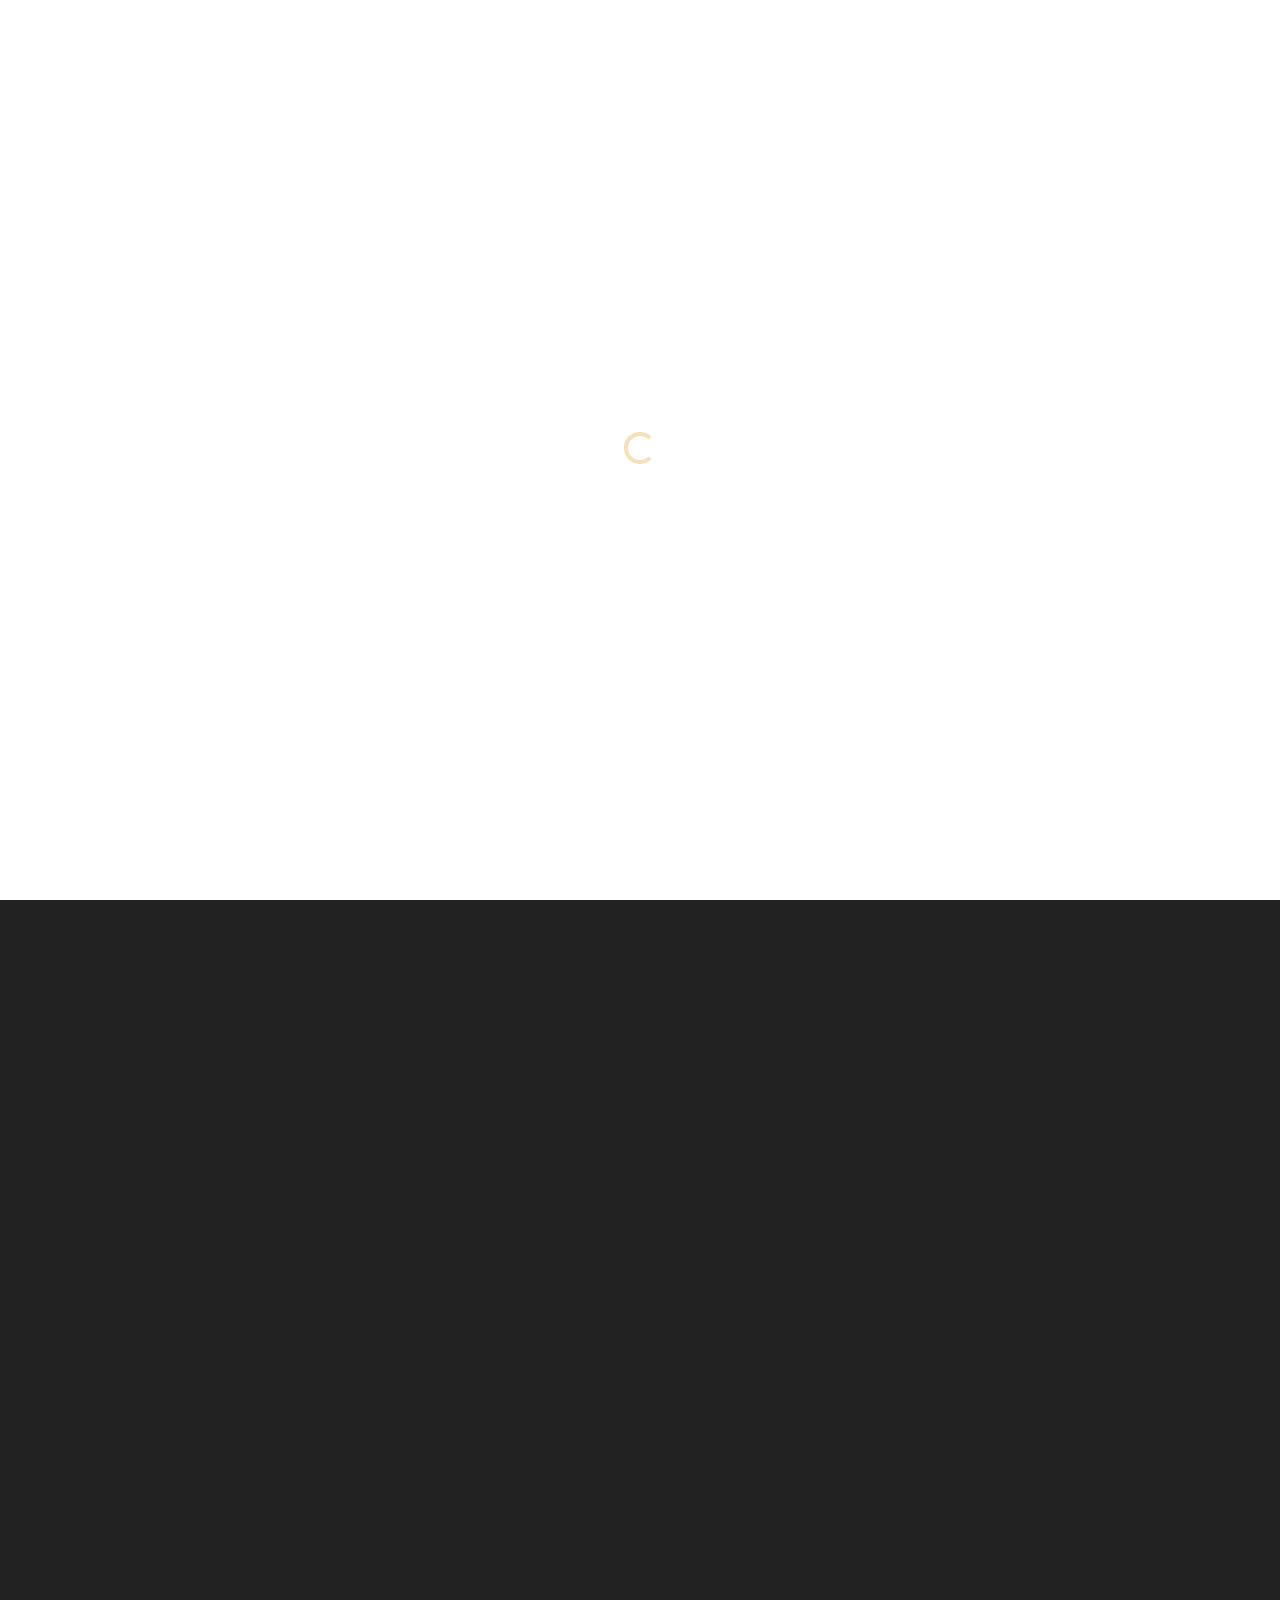
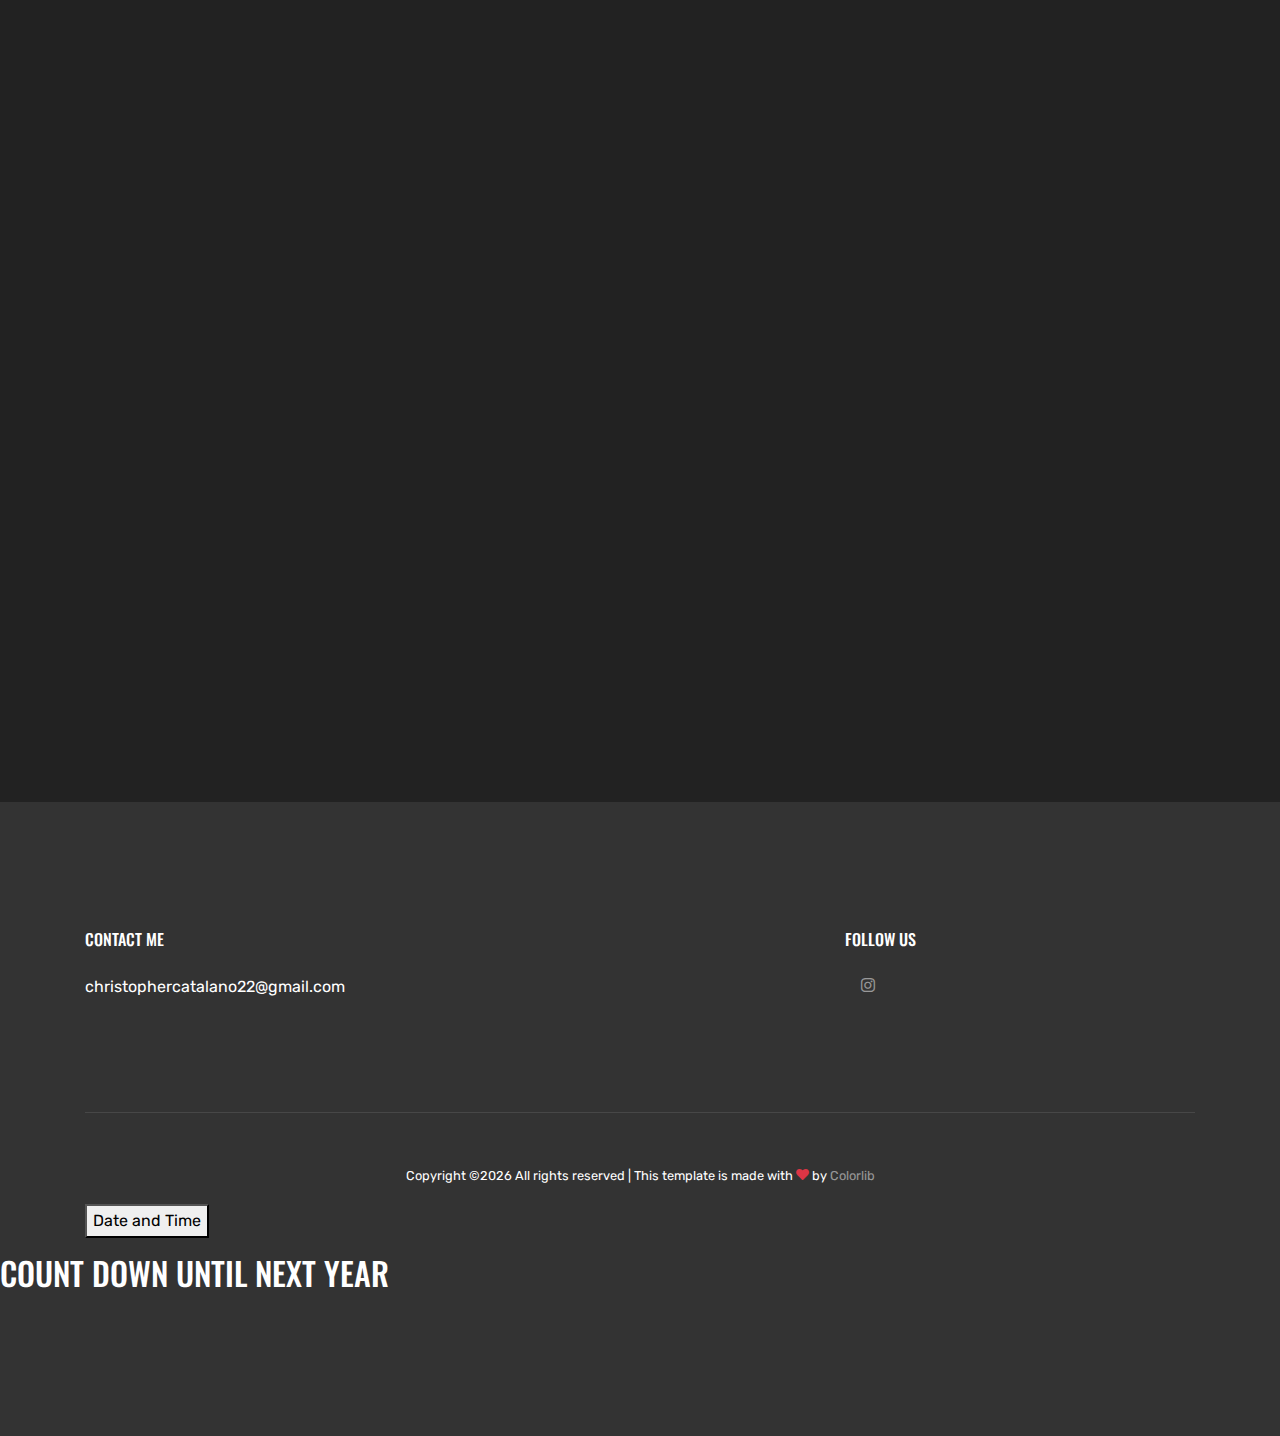
<file: index.html>
<!doctype html>
<html lang="en">
<head>
  <title>Christopher Catalano</title>
  <meta charset="utf-8">
  <meta name="viewport" content="width=device-width, initial-scale=1, shrink-to-fit=no">

  <link href="https://fonts.googleapis.com/css?family=Rubik:300,400,700|Oswald:400,700" rel="stylesheet">

  <link rel="stylesheet" href="fonts/icomoon/style.css">

  <link rel="stylesheet" href="css/bootstrap.min.css">
  <link rel="stylesheet" href="css/jquery.fancybox.min.css">
  <link rel="stylesheet" href="css/owl.carousel.min.css">
  <link rel="stylesheet" href="css/owl.theme.default.min.css">
  <link rel="stylesheet" href="fonts/flaticon/font/flaticon.css">
  <link rel="stylesheet" href="css/aos.css">

  <!-- MAIN CSS -->
  <link rel="stylesheet" href="css/style.css">

</head>
<body data-spy="scroll" data-target=".site-navbar-target" data-offset="300">

  <div id="overlayer"></div>
  <div class="loader">
    <div class="spinner-border text-primary" role="status">
      <span class="sr-only">Loading...</span>
    </div>
  </div>
  
  <div class="site-wrap"  id="home-section">

    <div class="site-mobile-menu site-navbar-target">
      <div class="site-mobile-menu-header">
        <div class="site-mobile-menu-close mt-3">
          <span class="icon-close2 js-menu-toggle"></span>
        </div>
      </div>
      <div class="site-mobile-menu-body"></div>
    </div>




    <header class="site-navbar js-sticky-header site-navbar-target" role="banner">

      <div class="container">
        <div class="row align-items-center position-relative">


          <div class="site-logo">
            <a href="index.html" class="text-black"><span class="text-primary">Christopher Catalano</a>
            </div>
            
            <div class="col-12">
              <nav class="site-navigation text-right ml-auto " role="navigation">

                <ul class="site-menu main-menu js-clone-nav ml-auto d-none d-lg-block">
                  <li><a href="#home-section" class="nav-link">Home</a></li>
                  <li><a href="#services-section" class="nav-link">About Me</a></li>


                  <li class="has-children">
                    <a href="#about-section" class="nav-link">My Projects</a>
                    <ul class="dropdown arrow-top">
                      <li><a href="https://122ccatalano.github.io/catalano-quarantine/" target="_blank" class="nav-link">Quarantine</a></li>
                      <li><a href="https://122ccatalano.github.io/client-website.io/" target="_blank"  class="nav-link">Guitar World</a></li>
                      <li><a href="https://122ccatalano.github.io/catalano-bootstrap.io/" target="_blank" class="nav-link">Penguin Hockey</a></li>
                      <li><a href="https://122ccatalano.github.io/122ccatalano.io/" target="_blank" class="nav-link">Original Portfolio</a></li>
                      <li><a href="https://122ccatalano.github.io/products.io/" target="_blank" class="nav-link">PC Place</a></li>
                      <li><a href="https://122ccatalano.github.io/movie.io/" target="_blank" class="nav-link">Fast & Furious</a></li> 
                      <li><a href="https://47h0y.csb.app/" target="_blank" class="nav-link">New Product Page</a></li> 
                      <li><a href="https://0j1fh.csb.app/" target="_blank" class="nav-link">Used Car Dealership</a></li>
                    </ul>
                  </li>
                </ul>
              </nav>

            </div>

            <div class="toggle-button d-inline-block d-lg-none"><a href="#" class="site-menu-toggle py-5 js-menu-toggle text-white"><span class="icon-menu h3"></span></a></div>

          </div>
        </div>

      </header>

      <div class="owl-carousel slide-one-item">




        <div class="site-section-cover overlay img-bg-section" style="background-image: url('images/city.jpg'); " >
          <div class="container">
            <div class="row align-items-center justify-content-center text-center">
              <div class="col-md-12 col-lg-7">
                <h1 data-aos="fade-up" data-aos-delay="">Christopher Catalano</h1>  
                
              </div>
            </div>
          </div>

        </div>

        <div class="site-section-cover overlay img-bg-section" style="background-image: url('images/supra.jpg'); " >
          <div class="container">
            <div class="row align-items-center justify-content-center text-center">
          
            </div>
          </div>

        </div>


      </div>

      <div class="site-section"  id="services-section">
        <div class="container">
          <div class="row mb-5 justify-content-center">
            <div class="col-md-7 text-center">
              <div class="block-heading-1" data-aos="fade-up" data-aos-delay="">
                <h2>My Portfolio</h2>
                <p>Over the past year or so, I have created many projects that have shown the progress that I have made over my first year in web design. This portfolio is a reflection of what I have accomplished so far.</p>
              </div>
            </div>
          </div>
          <div class="row">
            <div class="col-md-6 col-lg-4 mb-4" data-aos="fade-up" data-aos-delay="">
              <div class="block__35630">
                <div class="icon mb-3">
                  <span class="flaticon-skateboard-4"></span>
                </div>
                <h3 class="mb-3 text-white">Education</h3>
                I am a Junior at Freehold Boro High School that is enrolled in the Web Design Program. This portfolio is a result of what I have learned in my first year of the program. I am taking mostly AP courses along with following the Web Design Path.
              </div>
            </div>
            <div class="col-md-6 col-lg-4 mb-4" data-aos="fade-up" data-aos-delay="100">
              <div class="block__35630">
                <div class="icon mb-3">
                  <span class="flaticon-skateboard"></span>
                </div>
                <h3 class="mb-3 text-white">Hobbies</h3>
                I have many hobbies, but the main ones are video games. I have been playing video games since I was a kid, and I have never stopped since. Another hobby I have is creating beats on a production program called FL Studios. I’m also a certified lifeguard, and during the summer I work at different pools.
              </div>
            </div>
            <div class="col-md-6 col-lg-4 mb-4" data-aos="fade-up" data-aos-delay="200">
              <div class="block__35630">
                <div class="icon mb-3">
                  <span class="flaticon-skateboard-1"></span>
                </div>
                <h3 class="mb-3 text-white">Sports</h3>
                Over the years, I have played many sports such as Soccer, Ice Hockey, Football, Basketball, and Baseball. Sports have made me more competitive in everything I do. After many years, I have found my two favorite sports which are Soccer and Ice Hockey.
              </div>
            </div>

            <div class="col-md-6 col-lg-4 mb-4" data-aos="fade-up" data-aos-delay="">
              <div class="block__35630">
                <div class="icon mb-3">
                  <span class="flaticon-skateboard-2"></span>
                </div>
                <h3 class="mb-3 text-white">Web Design</h3>
                I have been interested in web design ever since I built my PC. I wanted to be able to make a website on anything I want whenever and however I wanted to. Once I heard that my High School had a program for web design, I have been working on my web design skills ever since. 
              </div>
            </div>
            <div class="col-md-6 col-lg-4 mb-4" data-aos="fade-up" data-aos-delay="100">
              <div class="block__35630">
                <div class="icon mb-3">
                  <span class="flaticon-skateboard-3"></span>
                </div>
                <h3 class="mb-3 text-white">Friends/Family</h3>
                My family/friends have always been very important to me. They have been very supportive of everything I wanted to pursue and stood by my side no matter what.
              </div>
            </div>
            <div class="col-md-6 col-lg-4 mb-4" data-aos="fade-up" data-aos-delay="200">
              <div class="block__35630">
                <div class="icon mb-3">
                  <span class="flaticon-skateboarding"></span>
                </div>
                <h3 class="mb-3 text-white">Music</h3>
                In the past year, I have found a passion for creating beats through FL Studios. I have always liked listening to Rap/Hip-Hop music, and I decided I wanted to start creating beats that are similar to the ones I have listened to for years.
              </div>
            </div>
          </div>
        </div>
      </div>



      <div class="site-section" id="about-section">
        <div class="container">
          <div class="row justify-content-center mb-4 block-img-video-1-wrap">
            <div class="col-md-12 mb-5">
              <figure class="block-img-video-1" data-aos="fade">
                
                
              </figure>
            </div>
          </div>
          <div class="row">
            <div class="col-12">
              <div class="row">
                <div class="col-6 col-md-6 mb-4 col-lg-0 col-lg-3" data-aos="fade-up" data-aos-delay="">
                  <div class="block-counter-1">
                    <span class="number text-primary"><span data-number="6">0</span>+</span>
                    <span class="caption">Years of Ice Hockey</span>
                  </div>
                </div>
                <div class="col-6 col-md-6 mb-4 col-lg-0 col-lg-3" data-aos="fade-up" data-aos-delay="100">
                  <div class="block-counter-1">
                    <span class="number text-primary"><span data-number="10">0</span>+</span>
                    <span class="caption">Web Design Projects</span>
                  </div>
                </div>
                <div class="col-6 col-md-6 mb-4 col-lg-0 col-lg-3" data-aos="fade-up" data-aos-delay="200">
                  <div class="block-counter-1">
                    <span class="number text-primary"><span data-number="4">0</span>+</span>
                    <span class="caption">Years of Soccer</span>
                  </div>
                </div>
                <div class="col-6 col-md-6 mb-4 col-lg-0 col-lg-3" data-aos="fade-up" data-aos-delay="300">
                  <div class="block-counter-1">
                    <span class="number text-primary"><span data-number="10">0</span>+</span>
                    <span class="caption">Years in School</span>
                  </div>
                </div>
              </div>
            </div>
          </div>
        </div>
      </div>


   

    <footer class="site-footer">
      <div class="container">
        <div class="row">
          <div class="col-md-6">
            <div class="row">
              <div class="col-md-8">
                <h2 class="footer-heading mb-4">Contact Me</h2>
                <p>christophercatalano22@gmail.com</p>
              </div>
            </div>
          </div>
          <div class="col-md-4 ml-auto">



              <h2 class="footer-heading mb-4">Follow Us</h2>
              <a href="https://www.instagram.com/christopher.catalano/" class="pl-3 pr-3"><span class="icon-instagram"></span></a>
            </form>
          </div>
        </div>
        
        <div class="row pt-5 mt-5 text-center">
          <div class="col-md-12">
            <div class="border-top pt-5">
              <p class="copyright"><small>
                <!-- Link back to Colorlib can't be removed. Template is licensed under CC BY 3.0. -->
                Copyright &copy;<script>document.write(new Date().getFullYear());</script> All rights reserved | This template is made with <i class="icon-heart text-danger" aria-hidden="true"></i> by <a href="https://colorlib.com" target="_blank" >Colorlib</a>
                <!-- Link back to Colorlib can't be removed. Template is licensed under CC BY 3.0. -->
              </small></p>
            </div>
          </div>

        </div>
        <div> <button type="button"
onclick="document.getElementById('demo').innerHTML = Date()">
Date and Time</button>

<p id="demo"></p>
        </div>
      </div>
      <!DOCTYPE html>
<html lang="en">
  <head>
    <meta charset="UTF-8" />
    <meta name="viewport" content="width=device-width, initial-scale=1.0" />
    <meta http-equiv="X-UA-Compatible" content="ie=edge" />
    <title>Counter</title>
  </head>

  <h2>Count Down until Next Year</h2>
    <p id="counter"></p>

    <script>
      // Set the date we're counting down to
      var countDownDate = new Date("Jan 1, 2022 00:00:01").getTime();

      // Update the count down every 1 second
      var x = setInterval(function () {
        // Get today's date and time
        var now = new Date().getTime();

        // Find the distance between now and the count down date
        var distance = countDownDate - now;

        // Time calculations for days, hours, minutes and seconds
        var days = Math.floor(distance / (1000 * 60 * 60 * 24));
        var hours = Math.floor(
          (distance % (1000 * 60 * 60 * 24)) / (1000 * 60 * 60)
        );
        var minutes = Math.floor((distance % (1000 * 60 * 60)) / (1000 * 60));
        var seconds = Math.floor((distance % (1000 * 60)) / 1000);

        // Display the result in the element with id="counter"
        document.getElementById("counter").innerHTML =
          days + "d " + hours + "h " + minutes + "m " + seconds + "s ";

        // If the count down is finished, write some text
        if (distance < 0) {
          clearInterval(x);
          document.getElementById("counter").innerHTML = "EXPIRED";
        }
      }, 1000);
    </script>

</html>

    </footer>

  </div>

  <script src="js/jquery-3.3.1.min.js"></script>
  <script src="js/popper.min.js"></script>
  <script src="js/bootstrap.min.js"></script>
  <script src="js/owl.carousel.min.js"></script>
  <script src="js/jquery.sticky.js"></script>
  <script src="js/jquery.waypoints.min.js"></script>
  <script src="js/jquery.animateNumber.min.js"></script>
  <script src="js/jquery.fancybox.min.js"></script>
  <script src="js/jquery.easing.1.3.js"></script>
  <script src="js/aos.js"></script>

  <script src="js/main.js"></script>
  <script type="text/javascript">
    function alertMessage(message) {
      alert(message);
    }

    alertMessage("Welcome to My Professional Portfolio!");
  </script>
</body>
</html>
</file>
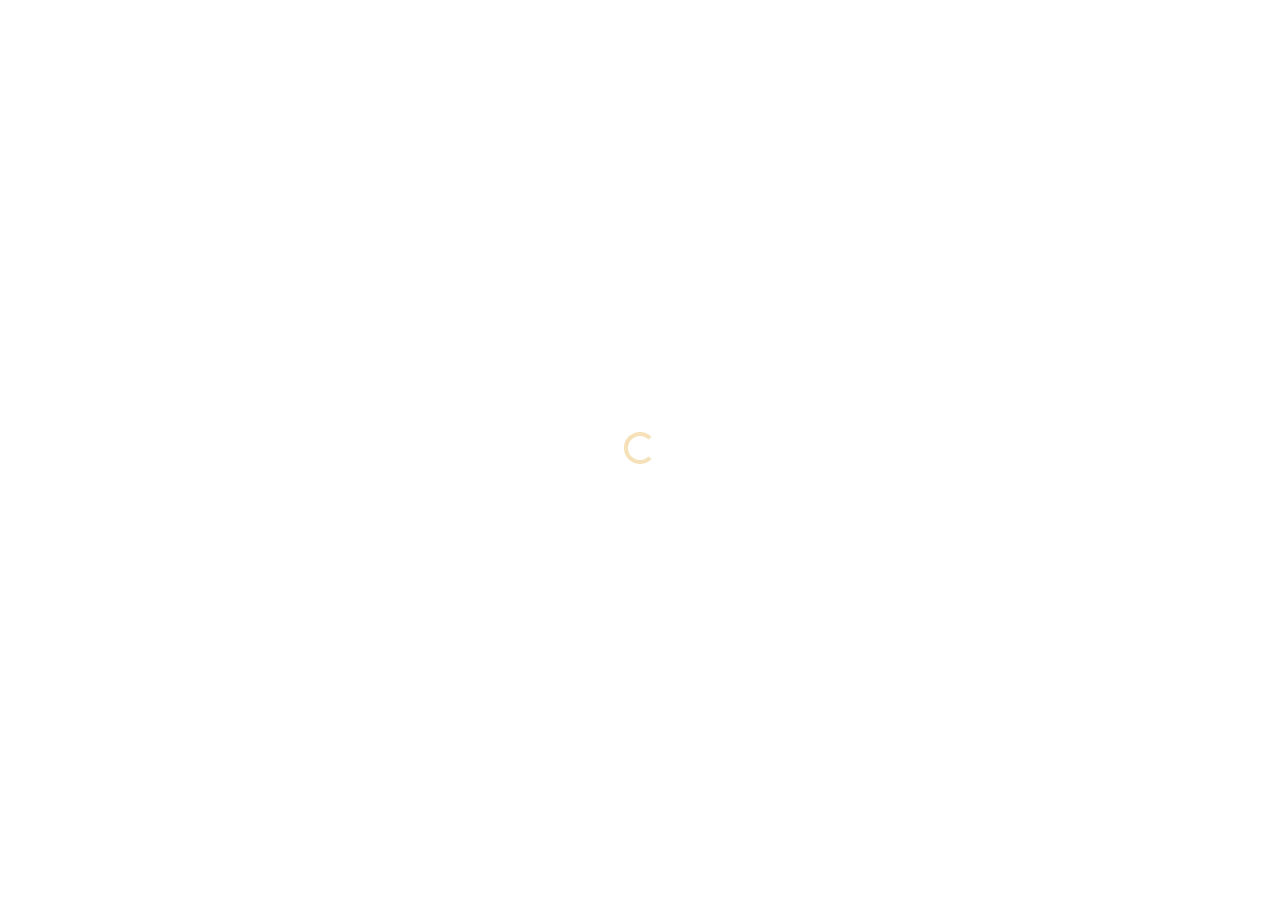
<file: counter.html>
<!doctype html>
<html lang="en">
<head>
  <title>Christopher Catalano</title>
  <meta charset="utf-8">
  <meta name="viewport" content="width=device-width, initial-scale=1, shrink-to-fit=no">

  <link href="https://fonts.googleapis.com/css?family=Rubik:300,400,700|Oswald:400,700" rel="stylesheet">

  <link rel="stylesheet" href="fonts/icomoon/style.css">

  <link rel="stylesheet" href="css/bootstrap.min.css">
  <link rel="stylesheet" href="css/jquery.fancybox.min.css">
  <link rel="stylesheet" href="css/owl.carousel.min.css">
  <link rel="stylesheet" href="css/owl.theme.default.min.css">
  <link rel="stylesheet" href="fonts/flaticon/font/flaticon.css">
  <link rel="stylesheet" href="css/aos.css">

  <!-- MAIN CSS -->
  <link rel="stylesheet" href="css/style.css">

</head>
<body data-spy="scroll" data-target=".site-navbar-target" data-offset="300">

  <div id="overlayer"></div>
  <div class="loader">
    <div class="spinner-border text-primary" role="status">
      <span class="sr-only">Loading...</span>
    </div>
  </div>
  
  <div class="site-wrap"  id="home-section">

    <div class="site-mobile-menu site-navbar-target">
      <div class="site-mobile-menu-header">
        <div class="site-mobile-menu-close mt-3">
          <span class="icon-close2 js-menu-toggle"></span>
        </div>
      </div>
      <div class="site-mobile-menu-body"></div>
    </div>




    <header class="site-navbar js-sticky-header site-navbar-target" role="banner">

      <div class="container">
        <div class="row align-items-center position-relative">


          <div class="site-logo">
            <a href="index.html" class="text-black"><span class="text-primary">Christopher Catalano</a>
            </div>
            
            <div class="col-12">
              <nav class="site-navigation text-right ml-auto " role="navigation">

                <ul class="site-menu main-menu js-clone-nav ml-auto d-none d-lg-block">
                  <li><a href="#home-section" class="nav-link">Home</a></li>
                  <li><a href="#services-section" class="nav-link">About Me</a></li>


                  <li class="has-children">
                    <a href="#about-section" class="nav-link">My Projects</a>
                    <ul class="dropdown arrow-top">
                      <li><a href="https://122ccatalano.github.io/catalano-quarantine/" target="_blank" class="nav-link">Quarantine</a></li>
                      <li><a href="https://122ccatalano.github.io/client-website.io/" target="_blank"  class="nav-link">Guitar World</a></li>
                      <li><a href="https://122ccatalano.github.io/catalano-bootstrap.io/" target="_blank" class="nav-link">Penguin Hockey</a></li>
                      <li><a href="https://122ccatalano.github.io/122ccatalano.io/" target="_blank" class="nav-link">Original Portfolio</a></li>
                      <li><a href="https://122ccatalano.github.io/products.io/" target="_blank" class="nav-link">PC Place</a></li>
                      <li><a href="https://122ccatalano.github.io/movie.io/" target="_blank" class="nav-link">Fast & Furious</a></li> 
                      <li><a href="https://47h0y.csb.app/" target="_blank" class="nav-link">New Product Page</a></li> 
                      <li><a href="https://0j1fh.csb.app/" target="_blank" class="nav-link">Used Car Dealership</a></li>
                      <li><a href="counter.html" target="_blank" class="nav-link">Counter</a></li>
                    </ul>
                  </li>
                </ul>
              </nav>

            </div>

            <div class="toggle-button d-inline-block d-lg-none"><a href="#" class="site-menu-toggle py-5 js-menu-toggle text-white"><span class="icon-menu h3"></span></a></div>

          </div>
        </div>

        

      </header>

  
    <footer class="site-footer">
      <div class="container">
        <div class="row">
          <div class="col-md-6">
            <div class="row">
              <div class="col-md-8">
                <h2 class="footer-heading mb-4">Contact Me</h2>
                <p>christophercatalano22@gmail.com</p>
              </div>
            </div>
          </div>
          <div class="col-md-4 ml-auto">



              <h2 class="footer-heading mb-4">Follow Us</h2>
              <a href="https://www.instagram.com/christopher.catalano/" class="pl-3 pr-3"><span class="icon-instagram"></span></a>
            </form>
          </div>
        </div>
        
        <div class="row pt-5 mt-5 text-center">
          <div class="col-md-12">
            <div class="border-top pt-5">
              <p class="copyright"><small>
                <!-- Link back to Colorlib can't be removed. Template is licensed under CC BY 3.0. -->
                Copyright &copy;<script>document.write(new Date().getFullYear());</script> All rights reserved | This template is made with <i class="icon-heart text-danger" aria-hidden="true"></i> by <a href="https://colorlib.com" target="_blank" >Colorlib</a>
                <!-- Link back to Colorlib can't be removed. Template is licensed under CC BY 3.0. -->
              </small></p>
            </div>
          </div>

        </div>
        <div> <button type="button"
onclick="document.getElementById('demo').innerHTML = Date()">
Date and Time</button>

<p id="demo"></p>
        </div>
      </div>
    </footer>

  </div>

  <script src="js/jquery-3.3.1.min.js"></script>
  <script src="js/popper.min.js"></script>
  <script src="js/bootstrap.min.js"></script>
  <script src="js/owl.carousel.min.js"></script>
  <script src="js/jquery.sticky.js"></script>
  <script src="js/jquery.waypoints.min.js"></script>
  <script src="js/jquery.animateNumber.min.js"></script>
  <script src="js/jquery.fancybox.min.js"></script>
  <script src="js/jquery.easing.1.3.js"></script>
  <script src="js/aos.js"></script>

  <script src="js/main.js"></script>
  <script type="text/javascript">
    function alertMessage(message) {
      alert(message);
    }

    alertMessage("Welcome to My Professional Portfolio!");
  </script>
</body>
</html>
</file>
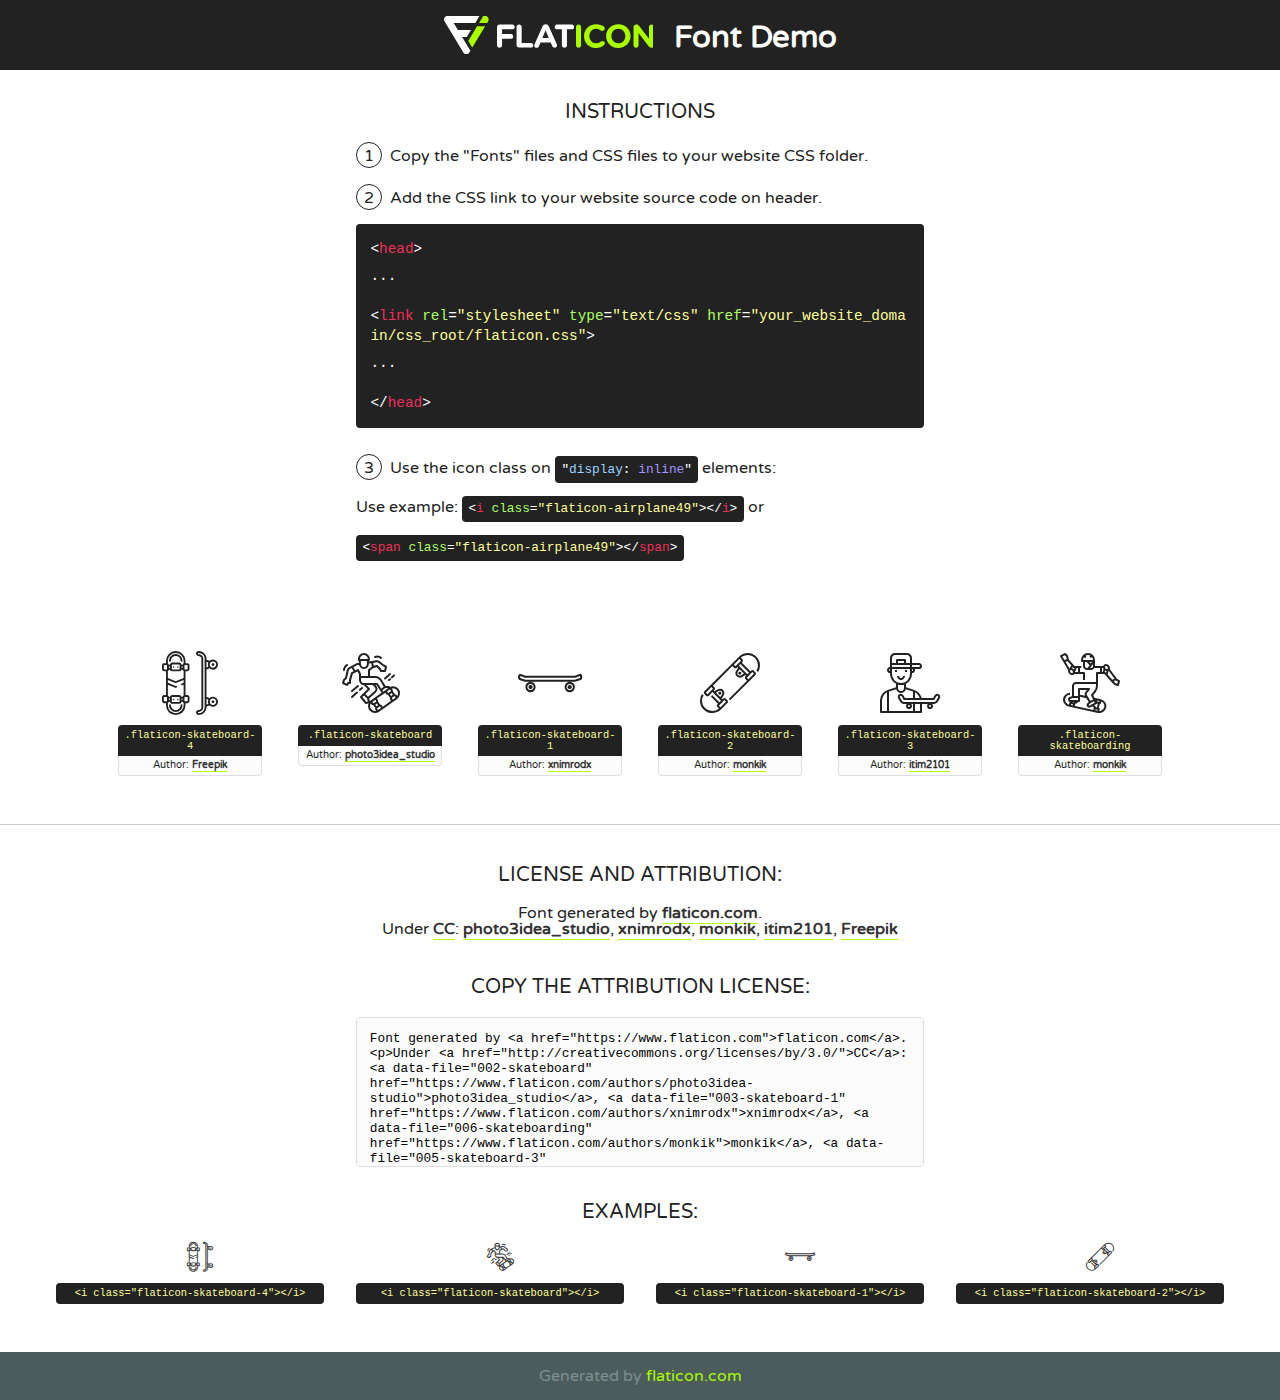
<file: fonts/flaticon/font/flaticon.html>
<!DOCTYPE html>
<!--
  Flaticon icon font: Flaticon
  Creation date: 24/07/2020 08:49
-->
<html>
<!DOCTYPE html>
<html>

<head>
    <title>Flaticon WebFont</title>
    <link href="http://fonts.googleapis.com/css?family=Varela+Round" rel="stylesheet" type="text/css" />
    <link rel="stylesheet" type="text/css" href="flaticon.css">
    <meta charset="UTF-8">
    <style>
    html, body, div, span, applet, object, iframe,
    h1, h2, h3, h4, h5, h6, p, blockquote, pre,
    a, abbr, acronym, address, big, cite, code,
    del, dfn, em, img, ins, kbd, q, s, samp,
    small, strike, strong, sub, sup, tt, var,
    b, u, i, center,
    dl, dt, dd, ol, ul, li,
    fieldset, form, label, legend,
    table, caption, tbody, tfoot, thead, tr, th, td,
    article, aside, canvas, details, embed, 
    figure, figcaption, footer, header, hgroup, 
    menu, nav, output, ruby, section, summary,
    time, mark, audio, video {
        margin: 0;
        padding: 0;
        border: 0;
        font-size: 100%;
        font: inherit;
        vertical-align: baseline;
    }
    /* HTML5 display-role reset for older browsers */
    article, aside, details, figcaption, figure, 
    footer, header, hgroup, menu, nav, section {
        display: block;
    }
    body {
        line-height: 1;
    }
    ol, ul {
        list-style: none;
    }
    blockquote, q {
        quotes: none;
    }
    blockquote:before, blockquote:after,
    q:before, q:after {
        content: '';
        content: none;
    }
    table {
        border-collapse: collapse;
        border-spacing: 0;
    }
    body {
        font-family: 'Varela Round', Helvetica, Arial, sans-serif;
        font-size: 16px;
        color: #222;
    }
    a {
        color: #333;
        border-bottom: 1px solid #a9fd00;
        font-weight: bold;
        text-decoration: none;
    }
    * {
        -moz-box-sizing: border-box;
        -webkit-box-sizing: border-box;
        box-sizing: border-box;
        margin: 0;
        padding: 0;
    }
    [class^="flaticon-"]:before, [class*=" flaticon-"]:before, [class^="flaticon-"]:after, [class*=" flaticon-"]:after {
        font-family: Flaticon;
        font-size: 30px;
        font-style: normal;
        margin-left: 20px;
        color: #333;
    }
    .wrapper {
        max-width: 600px;
        margin: auto;
        padding: 0 1em;
    }
    .title {
        font-size: 1.25em;
        text-align: center;
        margin-bottom: 1em;
        text-transform: uppercase;
    }
    header {
        text-align: center;
        background-color: #222;
        color: #fff;
        padding: 1em;
    }
    header .logo {
        width: 210px;
        height: 38px;
        display: inline-block;
        vertical-align: middle;
        margin-right: 1em;
        border: none;
    }
    header strong {
        font-size: 1.95em;
        font-weight: bold;
        vertical-align: middle;
        margin-top: 5px;
        display: inline-block;
    }
    .demo {
        margin: 2em auto;
        line-height: 1.25em;
    }
    .demo ul li {
        margin-bottom: 1em;
    }
    .demo ul li .num {
        color: #222;
        border-radius: 20px;
        display: inline-block;
        width: 26px;
        padding: 3px;
        height: 26px;
        text-align: center;
        margin-right: 0.5em;
        border: 1px solid #222;
    }
    .demo ul li code {
        background-color: #222;
        border-radius: 4px;
        padding: 0.25em 0.5em;
        display: inline-block;
        color: #fff;
        font-family: Consolas,Monaco,Lucida Console,Liberation Mono,DejaVu Sans Mono,Bitstream Vera Sans Mono,Courier New, monospace;
        font-weight: lighter;
        margin-top: 1em;
        font-size: 0.8em;
        word-break: break-all;
    }
    .demo ul li code.big {
        padding: 1em;
        font-size: 0.9em;
    }
    .demo ul li code .red {
        color: #EF3159;
    }
    .demo ul li code .green {
        color: #ACFF65;
    }
    .demo ul li code .yellow {
        color: #FFFF99;
    }
    .demo ul li code .blue {
        color: #99D3FF;
    }
    .demo ul li code .purple {
        color: #A295FF;
    }
    .demo ul li code .dots {
        margin-top: 0.5em;
        display: block;
    }
    #glyphs {
        border-bottom: 1px solid #ccc;
        padding: 2em 0;
        text-align: center;
    }
    .glyph {
        display: inline-block;
        width: 9em;
        margin: 1em;
        text-align: center;
        vertical-align: top;
        background: #FFF;
    }
    .glyph .glyph-icon {
        padding: 10px;
        display: block;
        font-family:"Flaticon";
        font-size: 64px;
        line-height: 1;
    }
    .glyph .glyph-icon:before {
        font-size: 64px;
        color: #222;
        margin-left: 0;
    }
    .class-name {
        font-size: 0.65em;
        background-color: #222;
        color: #fff;
        border-radius: 4px 4px 0 0;
        padding: 0.5em;
        color: #FFFF99;
        font-family: Consolas,Monaco,Lucida Console,Liberation Mono,DejaVu Sans Mono,Bitstream Vera Sans Mono,Courier New, monospace;
    }
    .author-name {
        font-size: 0.6em;
        background-color: #fcfcfd;
        border: 1px solid #DEDEE4;
        border-top: 0;
        border-radius: 0 0 4px 4px;
        padding: 0.5em;
    }
    .class-name:last-child {
        font-size: 10px;
        color:#888;
    }
    .class-name:last-child a {
        font-size: 10px;
        color:#555;
    }
    .class-name:last-child a:hover {
        color:#a9fd00;
    }
    .glyph > input {
        display: block;
        width: 100px;
        margin: 5px auto;
        text-align: center;
        font-size: 12px;
        cursor: text;
    }
    .glyph > input.icon-input {
        font-family:"Flaticon";
        font-size: 16px;
        margin-bottom: 10px;
    }
    .attribution .title {
        margin-top: 2em;
    }
    .attribution textarea {
        background-color: #fcfcfd;
        padding: 1em;
        border: none;
        box-shadow: none;
        border: 1px solid #DEDEE4;
        border-radius: 4px;
        resize: none;
        width: 100%;
        height: 150px;
        font-size: 0.8em;
        font-family: Consolas,Monaco,Lucida Console,Liberation Mono,DejaVu Sans Mono,Bitstream Vera Sans Mono,Courier New, monospace;
        -webkit-appearance: none;
    }
    .iconsuse {
        margin: 2em auto;
        text-align: center;
        max-width: 1200px;
    }
    .iconsuse:after {
        content: '';
        display: table;
        clear: both;
    }
    .iconsuse .image {
        float: left;
        width: 25%;
        padding: 0 1em;
    }
    .iconsuse .image p {
        margin-bottom: 1em;
    }
    .iconsuse .image span {
        display: block;
        font-size: 0.65em;
        background-color: #222;
        color: #fff;
        border-radius: 4px;
        padding: 0.5em;
        color: #FFFF99;
        margin-top: 1em;
        font-family: Consolas,Monaco,Lucida Console,Liberation Mono,DejaVu Sans Mono,Bitstream Vera Sans Mono,Courier New, monospace;
    }
    #footer {
        text-align: center;
        background-color: #4C5B5C;
        color: #7c9192;
        padding: 1em;
    }
    #footer a {
        border: none;
        color: #a9fd00;
        font-weight: normal;
    }
    @media (max-width: 960px) {
        .iconsuse .image {
            width: 50%;
        }
    }
    @media (max-width: 560px) {
        .iconsuse .image {
            width: 100%;
        }
    }
    </style>
</head>

<body class="characters-off">

    <header>
        <a href="https://www.flaticon.com" target="_blank" class="logo">
            <svg version="1.1" xmlns="http://www.w3.org/2000/svg" xmlns:xlink="http://www.w3.org/1999/xlink" xmlns:a="http://ns.adobe.com/AdobeSVGViewerExtensions/3.0/" viewBox="0 0 560.875 102.036" enable-background="new 0 0 560.875 102.036" xml:space="preserve">
                <defs>
                </defs>
                <g>
                    <g class="letters">
                        <path fill="#ffffff" d="M141.596,29.675c0-3.777,2.985-6.767,6.764-6.767h34.438c3.426,0,6.15,2.728,6.15,6.15
                        c0,3.43-2.724,6.149-6.15,6.149h-27.674v13.091h23.719c3.429,0,6.151,2.724,6.151,6.15c0,3.43-2.723,6.149-6.151,6.149h-23.719
                        v17.574c0,3.773-2.986,6.761-6.764,6.761c-3.779,0-6.764-2.989-6.764-6.761V29.675z"></path>
                        <path fill="#ffffff" d="M193.844,29.149c0-3.781,2.985-6.767,6.764-6.767c3.776,0,6.763,2.985,6.763,6.767v42.957h25.039
                        c3.426,0,6.149,2.726,6.149,6.153c0,3.425-2.723,6.15-6.149,6.15h-31.802c-3.779,0-6.764-2.986-6.764-6.768V29.149z"></path>
                        <path fill="#ffffff" d="M241.891,75.71l21.438-48.407c1.492-3.341,4.215-5.357,7.906-5.357h0.792
                        c3.686,0,6.323,2.017,7.815,5.357l21.439,48.407c0.436,0.967,0.701,1.845,0.701,2.723c0,3.602-2.809,6.501-6.414,6.501
                        c-3.161,0-5.269-1.845-6.499-4.655l-4.132-9.661h-27.059l-4.301,10.102c-1.144,2.631-3.426,4.214-6.237,4.214
                        c-3.517,0-6.24-2.81-6.24-6.325C241.1,77.64,241.451,76.677,241.891,75.71z M279.932,58.666l-8.521-20.297l-8.526,20.297H279.932
                        z"></path>
                        <path fill="#ffffff" d="M314.864,35.387H301.86c-3.429,0-6.239-2.813-6.239-6.238c0-3.429,2.811-6.24,6.239-6.24h39.533
                        c3.426,0,6.237,2.811,6.237,6.24c0,3.425-2.811,6.238-6.237,6.238h-13.001v42.785c0,3.773-2.99,6.761-6.764,6.761
                        c-3.779,0-6.764-2.989-6.764-6.761V35.387z"></path>
                        <path fill="#A9FD00" d="M352.615,29.149c0-3.781,2.985-6.767,6.767-6.767c3.774,0,6.761,2.985,6.761,6.767v49.024
                        c0,3.773-2.987,6.761-6.761,6.761c-3.781,0-6.767-2.989-6.767-6.761V29.149z"></path>
                        <path fill="#A9FD00" d="M374.132,53.836v-0.179c0-17.481,13.178-31.801,32.065-31.801c9.22,0,15.459,2.458,20.557,6.238
                        c1.402,1.054,2.637,2.985,2.637,5.357c0,3.692-2.985,6.59-6.681,6.59c-1.845,0-3.071-0.702-4.044-1.319
                        c-3.776-2.813-7.729-4.393-12.562-4.393c-10.364,0-17.831,8.611-17.831,19.154v0.173c0,10.542,7.291,19.329,17.831,19.329
                        c5.715,0,9.492-1.756,13.359-4.834c1.049-0.874,2.458-1.491,4.039-1.491c3.429,0,6.325,2.813,6.325,6.236
                        c0,2.106-1.056,3.78-2.282,4.834c-5.539,4.834-12.036,7.733-21.878,7.733C387.572,85.464,374.132,71.493,374.132,53.836z"></path>
                        <path fill="#A9FD00" d="M433.009,53.836v-0.179c0-17.481,13.79-31.801,32.766-31.801c18.981,0,32.592,14.143,32.592,31.628v0.173
                        c0,17.483-13.785,31.807-32.769,31.807C446.625,85.464,433.009,71.32,433.009,53.836z M484.224,53.836v-0.179
                        c0-10.539-7.725-19.326-18.626-19.326c-10.893,0-18.449,8.611-18.449,19.154v0.173c0,10.542,7.73,19.329,18.626,19.329
                        C476.676,72.986,484.224,64.378,484.224,53.836z"></path>
                        <path fill="#A9FD00" d="M506.233,29.321c0-3.774,2.99-6.763,6.767-6.763h1.401c3.252,0,5.183,1.583,7.029,3.953l26.093,34.265
                        V29.059c0-3.692,2.99-6.677,6.681-6.677c3.683,0,6.671,2.985,6.671,6.677v48.934c0,3.78-2.987,6.765-6.764,6.765h-0.436
                        c-3.257,0-5.188-1.581-7.034-3.953l-27.056-35.492v32.944c0,3.687-2.985,6.676-6.678,6.676c-3.683,0-6.673-2.989-6.673-6.676
                        V29.321z"></path>
                    </g>
                    <g class="insignia">
                        <path fill="#ffffff" d="M48.372,56.137h12.517l11.156-18.537H37.186L25.688,18.539h57.825L94.668,0H9.271
                        C5.925,0,2.842,1.801,1.198,4.716c-1.644,2.907-1.593,6.482,0.134,9.343l50.38,83.501c1.678,2.781,4.689,4.476,7.938,4.476
                        c3.246,0,6.257-1.695,7.935-4.476l2.898-4.804L48.372,56.137z"></path>
                        <g class="i">
                            <path fill="#A9FD00" d="M93.575,18.539h0.031v0.004l21.652,0.004l2.705-4.488c1.727-2.861,1.778-6.436,0.133-9.343
                            C116.454,1.801,113.371,0,110.026,0h-5.294L93.575,18.539z"></path>
                            <polygon fill="#A9FD00" points="88.291,27.356 64.725,66.486 75.519,84.404 109.942,27.356"></polygon>
                        </g>
                    </g>
                </g>
            </svg>
        </a>
        <strong>Font Demo</strong>
    </header>


    <section class="demo wrapper">

        <p class="title">Instructions</p>

        <ul>
            <li>
                <span class="num">1</span>Copy the "Fonts" files and CSS files to your website CSS folder.
            </li>
            <li>
                <span class="num">2</span>Add the CSS link to your website source code on header.
                <code class="big">
                    &lt;<span class="red">head</span>&gt;
                    <br/><span class="dots">...</span>
                    <br/>&lt;<span class="red">link</span> <span class="green">rel</span>=<span class="yellow">"stylesheet"</span> <span class="green">type</span>=<span class="yellow">"text/css"</span> <span class="green">href</span>=<span class="yellow">"your_website_domain/css_root/flaticon.css"</span>&gt;
                    <br/><span class="dots">...</span>
                    <br/>&lt;/<span class="red">head</span>&gt;
                </code>
            </li>

            <li>
                <p>
                    <span class="num">3</span>Use the icon class on <code>"<span class="blue">display</span>:<span class="purple"> inline</span>"</code> elements:
                    <br />
                    Use example: <code>&lt;<span class="red">i</span> <span class="green">class</span>=<span class="yellow">&quot;flaticon-airplane49&quot;</span>&gt;&lt;/<span class="red">i</span>&gt;</code> or <code>&lt;<span class="red">span</span> <span class="green">class</span>=<span class="yellow">&quot;flaticon-airplane49&quot;</span>&gt;&lt;/<span class="red">span</span>&gt;</code>
            </li>
        </ul>

    </section>




   <section id="glyphs">          
    
      
        <div class="glyph"><div class="glyph-icon flaticon-skateboard-4"></div>
            <div class="class-name">.flaticon-skateboard-4</div>
            <div class="author-name">Author: <a data-file="001-skateboard-4" href="http://www.freepik.com">Freepik</a> </div> 
        </div>        
        
        <div class="glyph"><div class="glyph-icon flaticon-skateboard"></div>
            <div class="class-name">.flaticon-skateboard</div>
            <div class="author-name">Author: <a data-file="002-skateboard" href="https://www.flaticon.com/authors/photo3idea-studio">photo3idea_studio</a> </div> 
        </div>        
        
        <div class="glyph"><div class="glyph-icon flaticon-skateboard-1"></div>
            <div class="class-name">.flaticon-skateboard-1</div>
            <div class="author-name">Author: <a data-file="003-skateboard-1" href="https://www.flaticon.com/authors/xnimrodx">xnimrodx</a> </div> 
        </div>        
        
        <div class="glyph"><div class="glyph-icon flaticon-skateboard-2"></div>
            <div class="class-name">.flaticon-skateboard-2</div>
            <div class="author-name">Author: <a data-file="004-skateboard-2" href="https://www.flaticon.com/authors/monkik">monkik</a> </div> 
        </div>        
        
        <div class="glyph"><div class="glyph-icon flaticon-skateboard-3"></div>
            <div class="class-name">.flaticon-skateboard-3</div>
            <div class="author-name">Author: <a data-file="005-skateboard-3" href="https://www.flaticon.com/authors/itim2101">itim2101</a> </div> 
        </div>        
        
        <div class="glyph"><div class="glyph-icon flaticon-skateboarding"></div>
            <div class="class-name">.flaticon-skateboarding</div>
            <div class="author-name">Author: <a data-file="006-skateboarding" href="https://www.flaticon.com/authors/monkik">monkik</a> </div> 
        </div>        
        

    </section>



    <section class="attribution wrapper"   style="text-align:center;">

      <div class="title">License and attribution:</div><div class="attrDiv">Font generated by <a href="https://www.flaticon.com">flaticon.com</a>. <div><p>Under <a href="http://creativecommons.org/licenses/by/3.0/">CC</a>: <a data-file="002-skateboard" href="https://www.flaticon.com/authors/photo3idea-studio">photo3idea_studio</a>, <a data-file="003-skateboard-1" href="https://www.flaticon.com/authors/xnimrodx">xnimrodx</a>, <a data-file="006-skateboarding" href="https://www.flaticon.com/authors/monkik">monkik</a>, <a data-file="005-skateboard-3" href="https://www.flaticon.com/authors/itim2101">itim2101</a>, <a data-file="001-skateboard-4" href="http://www.freepik.com">Freepik</a></p>  </div>
      </div>
      <div class="title">Copy the Attribution License:</div>

    <textarea onclick="this.focus();this.select();">Font generated by &lt;a href=&quot;https://www.flaticon.com&quot;&gt;flaticon.com&lt;/a&gt;. <p>Under <a href="http://creativecommons.org/licenses/by/3.0/">CC</a>: <a data-file="002-skateboard" href="https://www.flaticon.com/authors/photo3idea-studio">photo3idea_studio</a>, <a data-file="003-skateboard-1" href="https://www.flaticon.com/authors/xnimrodx">xnimrodx</a>, <a data-file="006-skateboarding" href="https://www.flaticon.com/authors/monkik">monkik</a>, <a data-file="005-skateboard-3" href="https://www.flaticon.com/authors/itim2101">itim2101</a>, <a data-file="001-skateboard-4" href="http://www.freepik.com">Freepik</a></p>  
     </textarea>

    </section>

    <section class="iconsuse">

          <div class="title">Examples:</div>            
             
            <div class="image">
                <p>
                    <i class="glyph-icon flaticon-skateboard-4"></i> 
                    <span>&lt;i class=&quot;flaticon-skateboard-4&quot;&gt;&lt;/i&gt;</span>
                </p>
            </div>
            
            <div class="image">
                <p>
                    <i class="glyph-icon flaticon-skateboard"></i> 
                    <span>&lt;i class=&quot;flaticon-skateboard&quot;&gt;&lt;/i&gt;</span>
                </p>
            </div>
            
            <div class="image">
                <p>
                    <i class="glyph-icon flaticon-skateboard-1"></i> 
                    <span>&lt;i class=&quot;flaticon-skateboard-1&quot;&gt;&lt;/i&gt;</span>
                </p>
            </div>
            
            <div class="image">
                <p>
                    <i class="glyph-icon flaticon-skateboard-2"></i> 
                    <span>&lt;i class=&quot;flaticon-skateboard-2&quot;&gt;&lt;/i&gt;</span>
                </p>
            </div>
                       
        </div>
                            
    </section>

<div id="footer">
    <div>Generated by <a href="https://www.flaticon.com">flaticon.com</a>
    </div>
</div>



</body>
</html>
</file>
<file: fonts/icomoon/style.css>
@font-face {
  font-family: 'icomoon';
  src:  url('fonts/icomoon.eot?10si43');
  src:  url('fonts/icomoon.eot?10si43#iefix') format('embedded-opentype'),
    url('fonts/icomoon.ttf?10si43') format('truetype'),
    url('fonts/icomoon.woff?10si43') format('woff'),
    url('fonts/icomoon.svg?10si43#icomoon') format('svg');
  font-weight: normal;
  font-style: normal;
}

[class^="icon-"], [class*=" icon-"] {
  /* use !important to prevent issues with browser extensions that change fonts */
  font-family: 'icomoon' !important;
  speak: none;
  font-style: normal;
  font-weight: normal;
  font-variant: normal;
  text-transform: none;
  line-height: 1;

  /* Better Font Rendering =========== */
  -webkit-font-smoothing: antialiased;
  -moz-osx-font-smoothing: grayscale;
}

.icon-asterisk:before {
  content: "\f069";
}
.icon-plus:before {
  content: "\f067";
}
.icon-question:before {
  content: "\f128";
}
.icon-minus:before {
  content: "\f068";
}
.icon-glass:before {
  content: "\f000";
}
.icon-music:before {
  content: "\f001";
}
.icon-search:before {
  content: "\f002";
}
.icon-envelope-o:before {
  content: "\f003";
}
.icon-heart:before {
  content: "\f004";
}
.icon-star:before {
  content: "\f005";
}
.icon-star-o:before {
  content: "\f006";
}
.icon-user:before {
  content: "\f007";
}
.icon-film:before {
  content: "\f008";
}
.icon-th-large:before {
  content: "\f009";
}
.icon-th:before {
  content: "\f00a";
}
.icon-th-list:before {
  content: "\f00b";
}
.icon-check:before {
  content: "\f00c";
}
.icon-close:before {
  content: "\f00d";
}
.icon-remove:before {
  content: "\f00d";
}
.icon-times:before {
  content: "\f00d";
}
.icon-search-plus:before {
  content: "\f00e";
}
.icon-search-minus:before {
  content: "\f010";
}
.icon-power-off:before {
  content: "\f011";
}
.icon-signal:before {
  content: "\f012";
}
.icon-cog:before {
  content: "\f013";
}
.icon-gear:before {
  content: "\f013";
}
.icon-trash-o:before {
  content: "\f014";
}
.icon-home:before {
  content: "\f015";
}
.icon-file-o:before {
  content: "\f016";
}
.icon-clock-o:before {
  content: "\f017";
}
.icon-road:before {
  content: "\f018";
}
.icon-download:before {
  content: "\f019";
}
.icon-arrow-circle-o-down:before {
  content: "\f01a";
}
.icon-arrow-circle-o-up:before {
  content: "\f01b";
}
.icon-inbox:before {
  content: "\f01c";
}
.icon-play-circle-o:before {
  content: "\f01d";
}
.icon-repeat:before {
  content: "\f01e";
}
.icon-rotate-right:before {
  content: "\f01e";
}
.icon-refresh:before {
  content: "\f021";
}
.icon-list-alt:before {
  content: "\f022";
}
.icon-lock:before {
  content: "\f023";
}
.icon-flag:before {
  content: "\f024";
}
.icon-headphones:before {
  content: "\f025";
}
.icon-volume-off:before {
  content: "\f026";
}
.icon-volume-down:before {
  content: "\f027";
}
.icon-volume-up:before {
  content: "\f028";
}
.icon-qrcode:before {
  content: "\f029";
}
.icon-barcode:before {
  content: "\f02a";
}
.icon-tag:before {
  content: "\f02b";
}
.icon-tags:before {
  content: "\f02c";
}
.icon-book:before {
  content: "\f02d";
}
.icon-bookmark:before {
  content: "\f02e";
}
.icon-print:before {
  content: "\f02f";
}
.icon-camera:before {
  content: "\f030";
}
.icon-font:before {
  content: "\f031";
}
.icon-bold:before {
  content: "\f032";
}
.icon-italic:before {
  content: "\f033";
}
.icon-text-height:before {
  content: "\f034";
}
.icon-text-width:before {
  content: "\f035";
}
.icon-align-left:before {
  content: "\f036";
}
.icon-align-center:before {
  content: "\f037";
}
.icon-align-right:before {
  content: "\f038";
}
.icon-align-justify:before {
  content: "\f039";
}
.icon-list:before {
  content: "\f03a";
}
.icon-dedent:before {
  content: "\f03b";
}
.icon-outdent:before {
  content: "\f03b";
}
.icon-indent:before {
  content: "\f03c";
}
.icon-video-camera:before {
  content: "\f03d";
}
.icon-image:before {
  content: "\f03e";
}
.icon-photo:before {
  content: "\f03e";
}
.icon-picture-o:before {
  content: "\f03e";
}
.icon-pencil:before {
  content: "\f040";
}
.icon-map-marker:before {
  content: "\f041";
}
.icon-adjust:before {
  content: "\f042";
}
.icon-tint:before {
  content: "\f043";
}
.icon-edit:before {
  content: "\f044";
}
.icon-pencil-square-o:before {
  content: "\f044";
}
.icon-share-square-o:before {
  content: "\f045";
}
.icon-check-square-o:before {
  content: "\f046";
}
.icon-arrows:before {
  content: "\f047";
}
.icon-step-backward:before {
  content: "\f048";
}
.icon-fast-backward:before {
  content: "\f049";
}
.icon-backward:before {
  content: "\f04a";
}
.icon-play:before {
  content: "\f04b";
}
.icon-pause:before {
  content: "\f04c";
}
.icon-stop:before {
  content: "\f04d";
}
.icon-forward:before {
  content: "\f04e";
}
.icon-fast-forward:before {
  content: "\f050";
}
.icon-step-forward:before {
  content: "\f051";
}
.icon-eject:before {
  content: "\f052";
}
.icon-chevron-left:before {
  content: "\f053";
}
.icon-chevron-right:before {
  content: "\f054";
}
.icon-plus-circle:before {
  content: "\f055";
}
.icon-minus-circle:before {
  content: "\f056";
}
.icon-times-circle:before {
  content: "\f057";
}
.icon-check-circle:before {
  content: "\f058";
}
.icon-question-circle:before {
  content: "\f059";
}
.icon-info-circle:before {
  content: "\f05a";
}
.icon-crosshairs:before {
  content: "\f05b";
}
.icon-times-circle-o:before {
  content: "\f05c";
}
.icon-check-circle-o:before {
  content: "\f05d";
}
.icon-ban:before {
  content: "\f05e";
}
.icon-arrow-left:before {
  content: "\f060";
}
.icon-arrow-right:before {
  content: "\f061";
}
.icon-arrow-up:before {
  content: "\f062";
}
.icon-arrow-down:before {
  content: "\f063";
}
.icon-mail-forward:before {
  content: "\f064";
}
.icon-share:before {
  content: "\f064";
}
.icon-expand:before {
  content: "\f065";
}
.icon-compress:before {
  content: "\f066";
}
.icon-exclamation-circle:before {
  content: "\f06a";
}
.icon-gift:before {
  content: "\f06b";
}
.icon-leaf:before {
  content: "\f06c";
}
.icon-fire:before {
  content: "\f06d";
}
.icon-eye:before {
  content: "\f06e";
}
.icon-eye-slash:before {
  content: "\f070";
}
.icon-exclamation-triangle:before {
  content: "\f071";
}
.icon-warning:before {
  content: "\f071";
}
.icon-plane:before {
  content: "\f072";
}
.icon-calendar:before {
  content: "\f073";
}
.icon-random:before {
  content: "\f074";
}
.icon-comment:before {
  content: "\f075";
}
.icon-magnet:before {
  content: "\f076";
}
.icon-chevron-up:before {
  content: "\f077";
}
.icon-chevron-down:before {
  content: "\f078";
}
.icon-retweet:before {
  content: "\f079";
}
.icon-shopping-cart:before {
  content: "\f07a";
}
.icon-folder:before {
  content: "\f07b";
}
.icon-folder-open:before {
  content: "\f07c";
}
.icon-arrows-v:before {
  content: "\f07d";
}
.icon-arrows-h:before {
  content: "\f07e";
}
.icon-bar-chart:before {
  content: "\f080";
}
.icon-bar-chart-o:before {
  content: "\f080";
}
.icon-twitter-square:before {
  content: "\f081";
}
.icon-facebook-square:before {
  content: "\f082";
}
.icon-camera-retro:before {
  content: "\f083";
}
.icon-key:before {
  content: "\f084";
}
.icon-cogs:before {
  content: "\f085";
}
.icon-gears:before {
  content: "\f085";
}
.icon-comments:before {
  content: "\f086";
}
.icon-thumbs-o-up:before {
  content: "\f087";
}
.icon-thumbs-o-down:before {
  content: "\f088";
}
.icon-star-half:before {
  content: "\f089";
}
.icon-heart-o:before {
  content: "\f08a";
}
.icon-sign-out:before {
  content: "\f08b";
}
.icon-linkedin-square:before {
  content: "\f08c";
}
.icon-thumb-tack:before {
  content: "\f08d";
}
.icon-external-link:before {
  content: "\f08e";
}
.icon-sign-in:before {
  content: "\f090";
}
.icon-trophy:before {
  content: "\f091";
}
.icon-github-square:before {
  content: "\f092";
}
.icon-upload:before {
  content: "\f093";
}
.icon-lemon-o:before {
  content: "\f094";
}
.icon-phone:before {
  content: "\f095";
}
.icon-square-o:before {
  content: "\f096";
}
.icon-bookmark-o:before {
  content: "\f097";
}
.icon-phone-square:before {
  content: "\f098";
}
.icon-twitter:before {
  content: "\f099";
}
.icon-facebook:before {
  content: "\f09a";
}
.icon-facebook-f:before {
  content: "\f09a";
}
.icon-github:before {
  content: "\f09b";
}
.icon-unlock:before {
  content: "\f09c";
}
.icon-credit-card:before {
  content: "\f09d";
}
.icon-feed:before {
  content: "\f09e";
}
.icon-rss:before {
  content: "\f09e";
}
.icon-hdd-o:before {
  content: "\f0a0";
}
.icon-bullhorn:before {
  content: "\f0a1";
}
.icon-bell-o:before {
  content: "\f0a2";
}
.icon-certificate:before {
  content: "\f0a3";
}
.icon-hand-o-right:before {
  content: "\f0a4";
}
.icon-hand-o-left:before {
  content: "\f0a5";
}
.icon-hand-o-up:before {
  content: "\f0a6";
}
.icon-hand-o-down:before {
  content: "\f0a7";
}
.icon-arrow-circle-left:before {
  content: "\f0a8";
}
.icon-arrow-circle-right:before {
  content: "\f0a9";
}
.icon-arrow-circle-up:before {
  content: "\f0aa";
}
.icon-arrow-circle-down:before {
  content: "\f0ab";
}
.icon-globe:before {
  content: "\f0ac";
}
.icon-wrench:before {
  content: "\f0ad";
}
.icon-tasks:before {
  content: "\f0ae";
}
.icon-filter:before {
  content: "\f0b0";
}
.icon-briefcase:before {
  content: "\f0b1";
}
.icon-arrows-alt:before {
  content: "\f0b2";
}
.icon-group:before {
  content: "\f0c0";
}
.icon-users:before {
  content: "\f0c0";
}
.icon-chain:before {
  content: "\f0c1";
}
.icon-link:before {
  content: "\f0c1";
}
.icon-cloud:before {
  content: "\f0c2";
}
.icon-flask:before {
  content: "\f0c3";
}
.icon-cut:before {
  content: "\f0c4";
}
.icon-scissors:before {
  content: "\f0c4";
}
.icon-copy:before {
  content: "\f0c5";
}
.icon-files-o:before {
  content: "\f0c5";
}
.icon-paperclip:before {
  content: "\f0c6";
}
.icon-floppy-o:before {
  content: "\f0c7";
}
.icon-save:before {
  content: "\f0c7";
}
.icon-square:before {
  content: "\f0c8";
}
.icon-bars:before {
  content: "\f0c9";
}
.icon-navicon:before {
  content: "\f0c9";
}
.icon-reorder:before {
  content: "\f0c9";
}
.icon-list-ul:before {
  content: "\f0ca";
}
.icon-list-ol:before {
  content: "\f0cb";
}
.icon-strikethrough:before {
  content: "\f0cc";
}
.icon-underline:before {
  content: "\f0cd";
}
.icon-table:before {
  content: "\f0ce";
}
.icon-magic:before {
  content: "\f0d0";
}
.icon-truck:before {
  content: "\f0d1";
}
.icon-pinterest:before {
  content: "\f0d2";
}
.icon-pinterest-square:before {
  content: "\f0d3";
}
.icon-google-plus-square:before {
  content: "\f0d4";
}
.icon-google-plus:before {
  content: "\f0d5";
}
.icon-money:before {
  content: "\f0d6";
}
.icon-caret-down:before {
  content: "\f0d7";
}
.icon-caret-up:before {
  content: "\f0d8";
}
.icon-caret-left:before {
  content: "\f0d9";
}
.icon-caret-right:before {
  content: "\f0da";
}
.icon-columns:before {
  content: "\f0db";
}
.icon-sort:before {
  content: "\f0dc";
}
.icon-unsorted:before {
  content: "\f0dc";
}
.icon-sort-desc:before {
  content: "\f0dd";
}
.icon-sort-down:before {
  content: "\f0dd";
}
.icon-sort-asc:before {
  content: "\f0de";
}
.icon-sort-up:before {
  content: "\f0de";
}
.icon-envelope:before {
  content: "\f0e0";
}
.icon-linkedin:before {
  content: "\f0e1";
}
.icon-rotate-left:before {
  content: "\f0e2";
}
.icon-undo:before {
  content: "\f0e2";
}
.icon-gavel:before {
  content: "\f0e3";
}
.icon-legal:before {
  content: "\f0e3";
}
.icon-dashboard:before {
  content: "\f0e4";
}
.icon-tachometer:before {
  content: "\f0e4";
}
.icon-comment-o:before {
  content: "\f0e5";
}
.icon-comments-o:before {
  content: "\f0e6";
}
.icon-bolt:before {
  content: "\f0e7";
}
.icon-flash:before {
  content: "\f0e7";
}
.icon-sitemap:before {
  content: "\f0e8";
}
.icon-umbrella:before {
  content: "\f0e9";
}
.icon-clipboard:before {
  content: "\f0ea";
}
.icon-paste:before {
  content: "\f0ea";
}
.icon-lightbulb-o:before {
  content: "\f0eb";
}
.icon-exchange:before {
  content: "\f0ec";
}
.icon-cloud-download:before {
  content: "\f0ed";
}
.icon-cloud-upload:before {
  content: "\f0ee";
}
.icon-user-md:before {
  content: "\f0f0";
}
.icon-stethoscope:before {
  content: "\f0f1";
}
.icon-suitcase:before {
  content: "\f0f2";
}
.icon-bell:before {
  content: "\f0f3";
}
.icon-coffee:before {
  content: "\f0f4";
}
.icon-cutlery:before {
  content: "\f0f5";
}
.icon-file-text-o:before {
  content: "\f0f6";
}
.icon-building-o:before {
  content: "\f0f7";
}
.icon-hospital-o:before {
  content: "\f0f8";
}
.icon-ambulance:before {
  content: "\f0f9";
}
.icon-medkit:before {
  content: "\f0fa";
}
.icon-fighter-jet:before {
  content: "\f0fb";
}
.icon-beer:before {
  content: "\f0fc";
}
.icon-h-square:before {
  content: "\f0fd";
}
.icon-plus-square:before {
  content: "\f0fe";
}
.icon-angle-double-left:before {
  content: "\f100";
}
.icon-angle-double-right:before {
  content: "\f101";
}
.icon-angle-double-up:before {
  content: "\f102";
}
.icon-angle-double-down:before {
  content: "\f103";
}
.icon-angle-left:before {
  content: "\f104";
}
.icon-angle-right:before {
  content: "\f105";
}
.icon-angle-up:before {
  content: "\f106";
}
.icon-angle-down:before {
  content: "\f107";
}
.icon-desktop:before {
  content: "\f108";
}
.icon-laptop:before {
  content: "\f109";
}
.icon-tablet:before {
  content: "\f10a";
}
.icon-mobile:before {
  content: "\f10b";
}
.icon-mobile-phone:before {
  content: "\f10b";
}
.icon-circle-o:before {
  content: "\f10c";
}
.icon-quote-left:before {
  content: "\f10d";
}
.icon-quote-right:before {
  content: "\f10e";
}
.icon-spinner:before {
  content: "\f110";
}
.icon-circle:before {
  content: "\f111";
}
.icon-mail-reply:before {
  content: "\f112";
}
.icon-reply:before {
  content: "\f112";
}
.icon-github-alt:before {
  content: "\f113";
}
.icon-folder-o:before {
  content: "\f114";
}
.icon-folder-open-o:before {
  content: "\f115";
}
.icon-smile-o:before {
  content: "\f118";
}
.icon-frown-o:before {
  content: "\f119";
}
.icon-meh-o:before {
  content: "\f11a";
}
.icon-gamepad:before {
  content: "\f11b";
}
.icon-keyboard-o:before {
  content: "\f11c";
}
.icon-flag-o:before {
  content: "\f11d";
}
.icon-flag-checkered:before {
  content: "\f11e";
}
.icon-terminal:before {
  content: "\f120";
}
.icon-code:before {
  content: "\f121";
}
.icon-mail-reply-all:before {
  content: "\f122";
}
.icon-reply-all:before {
  content: "\f122";
}
.icon-star-half-empty:before {
  content: "\f123";
}
.icon-star-half-full:before {
  content: "\f123";
}
.icon-star-half-o:before {
  content: "\f123";
}
.icon-location-arrow:before {
  content: "\f124";
}
.icon-crop:before {
  content: "\f125";
}
.icon-code-fork:before {
  content: "\f126";
}
.icon-chain-broken:before {
  content: "\f127";
}
.icon-unlink:before {
  content: "\f127";
}
.icon-info:before {
  content: "\f129";
}
.icon-exclamation:before {
  content: "\f12a";
}
.icon-superscript:before {
  content: "\f12b";
}
.icon-subscript:before {
  content: "\f12c";
}
.icon-eraser:before {
  content: "\f12d";
}
.icon-puzzle-piece:before {
  content: "\f12e";
}
.icon-microphone:before {
  content: "\f130";
}
.icon-microphone-slash:before {
  content: "\f131";
}
.icon-shield:before {
  content: "\f132";
}
.icon-calendar-o:before {
  content: "\f133";
}
.icon-fire-extinguisher:before {
  content: "\f134";
}
.icon-rocket:before {
  content: "\f135";
}
.icon-maxcdn:before {
  content: "\f136";
}
.icon-chevron-circle-left:before {
  content: "\f137";
}
.icon-chevron-circle-right:before {
  content: "\f138";
}
.icon-chevron-circle-up:before {
  content: "\f139";
}
.icon-chevron-circle-down:before {
  content: "\f13a";
}
.icon-html5:before {
  content: "\f13b";
}
.icon-css3:before {
  content: "\f13c";
}
.icon-anchor:before {
  content: "\f13d";
}
.icon-unlock-alt:before {
  content: "\f13e";
}
.icon-bullseye:before {
  content: "\f140";
}
.icon-ellipsis-h:before {
  content: "\f141";
}
.icon-ellipsis-v:before {
  content: "\f142";
}
.icon-rss-square:before {
  content: "\f143";
}
.icon-play-circle:before {
  content: "\f144";
}
.icon-ticket:before {
  content: "\f145";
}
.icon-minus-square:before {
  content: "\f146";
}
.icon-minus-square-o:before {
  content: "\f147";
}
.icon-level-up:before {
  content: "\f148";
}
.icon-level-down:before {
  content: "\f149";
}
.icon-check-square:before {
  content: "\f14a";
}
.icon-pencil-square:before {
  content: "\f14b";
}
.icon-external-link-square:before {
  content: "\f14c";
}
.icon-share-square:before {
  content: "\f14d";
}
.icon-compass:before {
  content: "\f14e";
}
.icon-caret-square-o-down:before {
  content: "\f150";
}
.icon-toggle-down:before {
  content: "\f150";
}
.icon-caret-square-o-up:before {
  content: "\f151";
}
.icon-toggle-up:before {
  content: "\f151";
}
.icon-caret-square-o-right:before {
  content: "\f152";
}
.icon-toggle-right:before {
  content: "\f152";
}
.icon-eur:before {
  content: "\f153";
}
.icon-euro:before {
  content: "\f153";
}
.icon-gbp:before {
  content: "\f154";
}
.icon-dollar:before {
  content: "\f155";
}
.icon-usd:before {
  content: "\f155";
}
.icon-inr:before {
  content: "\f156";
}
.icon-rupee:before {
  content: "\f156";
}
.icon-cny:before {
  content: "\f157";
}
.icon-jpy:before {
  content: "\f157";
}
.icon-rmb:before {
  content: "\f157";
}
.icon-yen:before {
  content: "\f157";
}
.icon-rouble:before {
  content: "\f158";
}
.icon-rub:before {
  content: "\f158";
}
.icon-ruble:before {
  content: "\f158";
}
.icon-krw:before {
  content: "\f159";
}
.icon-won:before {
  content: "\f159";
}
.icon-bitcoin:before {
  content: "\f15a";
}
.icon-btc:before {
  content: "\f15a";
}
.icon-file:before {
  content: "\f15b";
}
.icon-file-text:before {
  content: "\f15c";
}
.icon-sort-alpha-asc:before {
  content: "\f15d";
}
.icon-sort-alpha-desc:before {
  content: "\f15e";
}
.icon-sort-amount-asc:before {
  content: "\f160";
}
.icon-sort-amount-desc:before {
  content: "\f161";
}
.icon-sort-numeric-asc:before {
  content: "\f162";
}
.icon-sort-numeric-desc:before {
  content: "\f163";
}
.icon-thumbs-up:before {
  content: "\f164";
}
.icon-thumbs-down:before {
  content: "\f165";
}
.icon-youtube-square:before {
  content: "\f166";
}
.icon-youtube:before {
  content: "\f167";
}
.icon-xing:before {
  content: "\f168";
}
.icon-xing-square:before {
  content: "\f169";
}
.icon-youtube-play:before {
  content: "\f16a";
}
.icon-dropbox:before {
  content: "\f16b";
}
.icon-stack-overflow:before {
  content: "\f16c";
}
.icon-instagram:before {
  content: "\f16d";
}
.icon-flickr:before {
  content: "\f16e";
}
.icon-adn:before {
  content: "\f170";
}
.icon-bitbucket:before {
  content: "\f171";
}
.icon-bitbucket-square:before {
  content: "\f172";
}
.icon-tumblr:before {
  content: "\f173";
}
.icon-tumblr-square:before {
  content: "\f174";
}
.icon-long-arrow-down:before {
  content: "\f175";
}
.icon-long-arrow-up:before {
  content: "\f176";
}
.icon-long-arrow-left:before {
  content: "\f177";
}
.icon-long-arrow-right:before {
  content: "\f178";
}
.icon-apple:before {
  content: "\f179";
}
.icon-windows:before {
  content: "\f17a";
}
.icon-android:before {
  content: "\f17b";
}
.icon-linux:before {
  content: "\f17c";
}
.icon-dribbble:before {
  content: "\f17d";
}
.icon-skype:before {
  content: "\f17e";
}
.icon-foursquare:before {
  content: "\f180";
}
.icon-trello:before {
  content: "\f181";
}
.icon-female:before {
  content: "\f182";
}
.icon-male:before {
  content: "\f183";
}
.icon-gittip:before {
  content: "\f184";
}
.icon-gratipay:before {
  content: "\f184";
}
.icon-sun-o:before {
  content: "\f185";
}
.icon-moon-o:before {
  content: "\f186";
}
.icon-archive:before {
  content: "\f187";
}
.icon-bug:before {
  content: "\f188";
}
.icon-vk:before {
  content: "\f189";
}
.icon-weibo:before {
  content: "\f18a";
}
.icon-renren:before {
  content: "\f18b";
}
.icon-pagelines:before {
  content: "\f18c";
}
.icon-stack-exchange:before {
  content: "\f18d";
}
.icon-arrow-circle-o-right:before {
  content: "\f18e";
}
.icon-arrow-circle-o-left:before {
  content: "\f190";
}
.icon-caret-square-o-left:before {
  content: "\f191";
}
.icon-toggle-left:before {
  content: "\f191";
}
.icon-dot-circle-o:before {
  content: "\f192";
}
.icon-wheelchair:before {
  content: "\f193";
}
.icon-vimeo-square:before {
  content: "\f194";
}
.icon-try:before {
  content: "\f195";
}
.icon-turkish-lira:before {
  content: "\f195";
}
.icon-plus-square-o:before {
  content: "\f196";
}
.icon-space-shuttle:before {
  content: "\f197";
}
.icon-slack:before {
  content: "\f198";
}
.icon-envelope-square:before {
  content: "\f199";
}
.icon-wordpress:before {
  content: "\f19a";
}
.icon-openid:before {
  content: "\f19b";
}
.icon-bank:before {
  content: "\f19c";
}
.icon-institution:before {
  content: "\f19c";
}
.icon-university:before {
  content: "\f19c";
}
.icon-graduation-cap:before {
  content: "\f19d";
}
.icon-mortar-board:before {
  content: "\f19d";
}
.icon-yahoo:before {
  content: "\f19e";
}
.icon-google:before {
  content: "\f1a0";
}
.icon-reddit:before {
  content: "\f1a1";
}
.icon-reddit-square:before {
  content: "\f1a2";
}
.icon-stumbleupon-circle:before {
  content: "\f1a3";
}
.icon-stumbleupon:before {
  content: "\f1a4";
}
.icon-delicious:before {
  content: "\f1a5";
}
.icon-digg:before {
  content: "\f1a6";
}
.icon-pied-piper-pp:before {
  content: "\f1a7";
}
.icon-pied-piper-alt:before {
  content: "\f1a8";
}
.icon-drupal:before {
  content: "\f1a9";
}
.icon-joomla:before {
  content: "\f1aa";
}
.icon-language:before {
  content: "\f1ab";
}
.icon-fax:before {
  content: "\f1ac";
}
.icon-building:before {
  content: "\f1ad";
}
.icon-child:before {
  content: "\f1ae";
}
.icon-paw:before {
  content: "\f1b0";
}
.icon-spoon:before {
  content: "\f1b1";
}
.icon-cube:before {
  content: "\f1b2";
}
.icon-cubes:before {
  content: "\f1b3";
}
.icon-behance:before {
  content: "\f1b4";
}
.icon-behance-square:before {
  content: "\f1b5";
}
.icon-steam:before {
  content: "\f1b6";
}
.icon-steam-square:before {
  content: "\f1b7";
}
.icon-recycle:before {
  content: "\f1b8";
}
.icon-automobile:before {
  content: "\f1b9";
}
.icon-car:before {
  content: "\f1b9";
}
.icon-cab:before {
  content: "\f1ba";
}
.icon-taxi:before {
  content: "\f1ba";
}
.icon-tree:before {
  content: "\f1bb";
}
.icon-spotify:before {
  content: "\f1bc";
}
.icon-deviantart:before {
  content: "\f1bd";
}
.icon-soundcloud:before {
  content: "\f1be";
}
.icon-database:before {
  content: "\f1c0";
}
.icon-file-pdf-o:before {
  content: "\f1c1";
}
.icon-file-word-o:before {
  content: "\f1c2";
}
.icon-file-excel-o:before {
  content: "\f1c3";
}
.icon-file-powerpoint-o:before {
  content: "\f1c4";
}
.icon-file-image-o:before {
  content: "\f1c5";
}
.icon-file-photo-o:before {
  content: "\f1c5";
}
.icon-file-picture-o:before {
  content: "\f1c5";
}
.icon-file-archive-o:before {
  content: "\f1c6";
}
.icon-file-zip-o:before {
  content: "\f1c6";
}
.icon-file-audio-o:before {
  content: "\f1c7";
}
.icon-file-sound-o:before {
  content: "\f1c7";
}
.icon-file-movie-o:before {
  content: "\f1c8";
}
.icon-file-video-o:before {
  content: "\f1c8";
}
.icon-file-code-o:before {
  content: "\f1c9";
}
.icon-vine:before {
  content: "\f1ca";
}
.icon-codepen:before {
  content: "\f1cb";
}
.icon-jsfiddle:before {
  content: "\f1cc";
}
.icon-life-bouy:before {
  content: "\f1cd";
}
.icon-life-buoy:before {
  content: "\f1cd";
}
.icon-life-ring:before {
  content: "\f1cd";
}
.icon-life-saver:before {
  content: "\f1cd";
}
.icon-support:before {
  content: "\f1cd";
}
.icon-circle-o-notch:before {
  content: "\f1ce";
}
.icon-ra:before {
  content: "\f1d0";
}
.icon-rebel:before {
  content: "\f1d0";
}
.icon-resistance:before {
  content: "\f1d0";
}
.icon-empire:before {
  content: "\f1d1";
}
.icon-ge:before {
  content: "\f1d1";
}
.icon-git-square:before {
  content: "\f1d2";
}
.icon-git:before {
  content: "\f1d3";
}
.icon-hacker-news:before {
  content: "\f1d4";
}
.icon-y-combinator-square:before {
  content: "\f1d4";
}
.icon-yc-square:before {
  content: "\f1d4";
}
.icon-tencent-weibo:before {
  content: "\f1d5";
}
.icon-qq:before {
  content: "\f1d6";
}
.icon-wechat:before {
  content: "\f1d7";
}
.icon-weixin:before {
  content: "\f1d7";
}
.icon-paper-plane:before {
  content: "\f1d8";
}
.icon-send:before {
  content: "\f1d8";
}
.icon-paper-plane-o:before {
  content: "\f1d9";
}
.icon-send-o:before {
  content: "\f1d9";
}
.icon-history:before {
  content: "\f1da";
}
.icon-circle-thin:before {
  content: "\f1db";
}
.icon-header:before {
  content: "\f1dc";
}
.icon-paragraph:before {
  content: "\f1dd";
}
.icon-sliders:before {
  content: "\f1de";
}
.icon-share-alt:before {
  content: "\f1e0";
}
.icon-share-alt-square:before {
  content: "\f1e1";
}
.icon-bomb:before {
  content: "\f1e2";
}
.icon-futbol-o:before {
  content: "\f1e3";
}
.icon-soccer-ball-o:before {
  content: "\f1e3";
}
.icon-tty:before {
  content: "\f1e4";
}
.icon-binoculars:before {
  content: "\f1e5";
}
.icon-plug:before {
  content: "\f1e6";
}
.icon-slideshare:before {
  content: "\f1e7";
}
.icon-twitch:before {
  content: "\f1e8";
}
.icon-yelp:before {
  content: "\f1e9";
}
.icon-newspaper-o:before {
  content: "\f1ea";
}
.icon-wifi:before {
  content: "\f1eb";
}
.icon-calculator:before {
  content: "\f1ec";
}
.icon-paypal:before {
  content: "\f1ed";
}
.icon-google-wallet:before {
  content: "\f1ee";
}
.icon-cc-visa:before {
  content: "\f1f0";
}
.icon-cc-mastercard:before {
  content: "\f1f1";
}
.icon-cc-discover:before {
  content: "\f1f2";
}
.icon-cc-amex:before {
  content: "\f1f3";
}
.icon-cc-paypal:before {
  content: "\f1f4";
}
.icon-cc-stripe:before {
  content: "\f1f5";
}
.icon-bell-slash:before {
  content: "\f1f6";
}
.icon-bell-slash-o:before {
  content: "\f1f7";
}
.icon-trash:before {
  content: "\f1f8";
}
.icon-copyright:before {
  content: "\f1f9";
}
.icon-at:before {
  content: "\f1fa";
}
.icon-eyedropper:before {
  content: "\f1fb";
}
.icon-paint-brush:before {
  content: "\f1fc";
}
.icon-birthday-cake:before {
  content: "\f1fd";
}
.icon-area-chart:before {
  content: "\f1fe";
}
.icon-pie-chart:before {
  content: "\f200";
}
.icon-line-chart:before {
  content: "\f201";
}
.icon-lastfm:before {
  content: "\f202";
}
.icon-lastfm-square:before {
  content: "\f203";
}
.icon-toggle-off:before {
  content: "\f204";
}
.icon-toggle-on:before {
  content: "\f205";
}
.icon-bicycle:before {
  content: "\f206";
}
.icon-bus:before {
  content: "\f207";
}
.icon-ioxhost:before {
  content: "\f208";
}
.icon-angellist:before {
  content: "\f209";
}
.icon-cc:before {
  content: "\f20a";
}
.icon-ils:before {
  content: "\f20b";
}
.icon-shekel:before {
  content: "\f20b";
}
.icon-sheqel:before {
  content: "\f20b";
}
.icon-meanpath:before {
  content: "\f20c";
}
.icon-buysellads:before {
  content: "\f20d";
}
.icon-connectdevelop:before {
  content: "\f20e";
}
.icon-dashcube:before {
  content: "\f210";
}
.icon-forumbee:before {
  content: "\f211";
}
.icon-leanpub:before {
  content: "\f212";
}
.icon-sellsy:before {
  content: "\f213";
}
.icon-shirtsinbulk:before {
  content: "\f214";
}
.icon-simplybuilt:before {
  content: "\f215";
}
.icon-skyatlas:before {
  content: "\f216";
}
.icon-cart-plus:before {
  content: "\f217";
}
.icon-cart-arrow-down:before {
  content: "\f218";
}
.icon-diamond:before {
  content: "\f219";
}
.icon-ship:before {
  content: "\f21a";
}
.icon-user-secret:before {
  content: "\f21b";
}
.icon-motorcycle:before {
  content: "\f21c";
}
.icon-street-view:before {
  content: "\f21d";
}
.icon-heartbeat:before {
  content: "\f21e";
}
.icon-venus:before {
  content: "\f221";
}
.icon-mars:before {
  content: "\f222";
}
.icon-mercury:before {
  content: "\f223";
}
.icon-intersex:before {
  content: "\f224";
}
.icon-transgender:before {
  content: "\f224";
}
.icon-transgender-alt:before {
  content: "\f225";
}
.icon-venus-double:before {
  content: "\f226";
}
.icon-mars-double:before {
  content: "\f227";
}
.icon-venus-mars:before {
  content: "\f228";
}
.icon-mars-stroke:before {
  content: "\f229";
}
.icon-mars-stroke-v:before {
  content: "\f22a";
}
.icon-mars-stroke-h:before {
  content: "\f22b";
}
.icon-neuter:before {
  content: "\f22c";
}
.icon-genderless:before {
  content: "\f22d";
}
.icon-facebook-official:before {
  content: "\f230";
}
.icon-pinterest-p:before {
  content: "\f231";
}
.icon-whatsapp:before {
  content: "\f232";
}
.icon-server:before {
  content: "\f233";
}
.icon-user-plus:before {
  content: "\f234";
}
.icon-user-times:before {
  content: "\f235";
}
.icon-bed:before {
  content: "\f236";
}
.icon-hotel:before {
  content: "\f236";
}
.icon-viacoin:before {
  content: "\f237";
}
.icon-train:before {
  content: "\f238";
}
.icon-subway:before {
  content: "\f239";
}
.icon-medium:before {
  content: "\f23a";
}
.icon-y-combinator:before {
  content: "\f23b";
}
.icon-yc:before {
  content: "\f23b";
}
.icon-optin-monster:before {
  content: "\f23c";
}
.icon-opencart:before {
  content: "\f23d";
}
.icon-expeditedssl:before {
  content: "\f23e";
}
.icon-battery:before {
  content: "\f240";
}
.icon-battery-4:before {
  content: "\f240";
}
.icon-battery-full:before {
  content: "\f240";
}
.icon-battery-3:before {
  content: "\f241";
}
.icon-battery-three-quarters:before {
  content: "\f241";
}
.icon-battery-2:before {
  content: "\f242";
}
.icon-battery-half:before {
  content: "\f242";
}
.icon-battery-1:before {
  content: "\f243";
}
.icon-battery-quarter:before {
  content: "\f243";
}
.icon-battery-0:before {
  content: "\f244";
}
.icon-battery-empty:before {
  content: "\f244";
}
.icon-mouse-pointer:before {
  content: "\f245";
}
.icon-i-cursor:before {
  content: "\f246";
}
.icon-object-group:before {
  content: "\f247";
}
.icon-object-ungroup:before {
  content: "\f248";
}
.icon-sticky-note:before {
  content: "\f249";
}
.icon-sticky-note-o:before {
  content: "\f24a";
}
.icon-cc-jcb:before {
  content: "\f24b";
}
.icon-cc-diners-club:before {
  content: "\f24c";
}
.icon-clone:before {
  content: "\f24d";
}
.icon-balance-scale:before {
  content: "\f24e";
}
.icon-hourglass-o:before {
  content: "\f250";
}
.icon-hourglass-1:before {
  content: "\f251";
}
.icon-hourglass-start:before {
  content: "\f251";
}
.icon-hourglass-2:before {
  content: "\f252";
}
.icon-hourglass-half:before {
  content: "\f252";
}
.icon-hourglass-3:before {
  content: "\f253";
}
.icon-hourglass-end:before {
  content: "\f253";
}
.icon-hourglass:before {
  content: "\f254";
}
.icon-hand-grab-o:before {
  content: "\f255";
}
.icon-hand-rock-o:before {
  content: "\f255";
}
.icon-hand-paper-o:before {
  content: "\f256";
}
.icon-hand-stop-o:before {
  content: "\f256";
}
.icon-hand-scissors-o:before {
  content: "\f257";
}
.icon-hand-lizard-o:before {
  content: "\f258";
}
.icon-hand-spock-o:before {
  content: "\f259";
}
.icon-hand-pointer-o:before {
  content: "\f25a";
}
.icon-hand-peace-o:before {
  content: "\f25b";
}
.icon-trademark:before {
  content: "\f25c";
}
.icon-registered:before {
  content: "\f25d";
}
.icon-creative-commons:before {
  content: "\f25e";
}
.icon-gg:before {
  content: "\f260";
}
.icon-gg-circle:before {
  content: "\f261";
}
.icon-tripadvisor:before {
  content: "\f262";
}
.icon-odnoklassniki:before {
  content: "\f263";
}
.icon-odnoklassniki-square:before {
  content: "\f264";
}
.icon-get-pocket:before {
  content: "\f265";
}
.icon-wikipedia-w:before {
  content: "\f266";
}
.icon-safari:before {
  content: "\f267";
}
.icon-chrome:before {
  content: "\f268";
}
.icon-firefox:before {
  content: "\f269";
}
.icon-opera:before {
  content: "\f26a";
}
.icon-internet-explorer:before {
  content: "\f26b";
}
.icon-television:before {
  content: "\f26c";
}
.icon-tv:before {
  content: "\f26c";
}
.icon-contao:before {
  content: "\f26d";
}
.icon-500px:before {
  content: "\f26e";
}
.icon-amazon:before {
  content: "\f270";
}
.icon-calendar-plus-o:before {
  content: "\f271";
}
.icon-calendar-minus-o:before {
  content: "\f272";
}
.icon-calendar-times-o:before {
  content: "\f273";
}
.icon-calendar-check-o:before {
  content: "\f274";
}
.icon-industry:before {
  content: "\f275";
}
.icon-map-pin:before {
  content: "\f276";
}
.icon-map-signs:before {
  content: "\f277";
}
.icon-map-o:before {
  content: "\f278";
}
.icon-map:before {
  content: "\f279";
}
.icon-commenting:before {
  content: "\f27a";
}
.icon-commenting-o:before {
  content: "\f27b";
}
.icon-houzz:before {
  content: "\f27c";
}
.icon-vimeo:before {
  content: "\f27d";
}
.icon-black-tie:before {
  content: "\f27e";
}
.icon-fonticons:before {
  content: "\f280";
}
.icon-reddit-alien:before {
  content: "\f281";
}
.icon-edge:before {
  content: "\f282";
}
.icon-credit-card-alt:before {
  content: "\f283";
}
.icon-codiepie:before {
  content: "\f284";
}
.icon-modx:before {
  content: "\f285";
}
.icon-fort-awesome:before {
  content: "\f286";
}
.icon-usb:before {
  content: "\f287";
}
.icon-product-hunt:before {
  content: "\f288";
}
.icon-mixcloud:before {
  content: "\f289";
}
.icon-scribd:before {
  content: "\f28a";
}
.icon-pause-circle:before {
  content: "\f28b";
}
.icon-pause-circle-o:before {
  content: "\f28c";
}
.icon-stop-circle:before {
  content: "\f28d";
}
.icon-stop-circle-o:before {
  content: "\f28e";
}
.icon-shopping-bag:before {
  content: "\f290";
}
.icon-shopping-basket:before {
  content: "\f291";
}
.icon-hashtag:before {
  content: "\f292";
}
.icon-bluetooth:before {
  content: "\f293";
}
.icon-bluetooth-b:before {
  content: "\f294";
}
.icon-percent:before {
  content: "\f295";
}
.icon-gitlab:before {
  content: "\f296";
}
.icon-wpbeginner:before {
  content: "\f297";
}
.icon-wpforms:before {
  content: "\f298";
}
.icon-envira:before {
  content: "\f299";
}
.icon-universal-access:before {
  content: "\f29a";
}
.icon-wheelchair-alt:before {
  content: "\f29b";
}
.icon-question-circle-o:before {
  content: "\f29c";
}
.icon-blind:before {
  content: "\f29d";
}
.icon-audio-description:before {
  content: "\f29e";
}
.icon-volume-control-phone:before {
  content: "\f2a0";
}
.icon-braille:before {
  content: "\f2a1";
}
.icon-assistive-listening-systems:before {
  content: "\f2a2";
}
.icon-american-sign-language-interpreting:before {
  content: "\f2a3";
}
.icon-asl-interpreting:before {
  content: "\f2a3";
}
.icon-deaf:before {
  content: "\f2a4";
}
.icon-deafness:before {
  content: "\f2a4";
}
.icon-hard-of-hearing:before {
  content: "\f2a4";
}
.icon-glide:before {
  content: "\f2a5";
}
.icon-glide-g:before {
  content: "\f2a6";
}
.icon-sign-language:before {
  content: "\f2a7";
}
.icon-signing:before {
  content: "\f2a7";
}
.icon-low-vision:before {
  content: "\f2a8";
}
.icon-viadeo:before {
  content: "\f2a9";
}
.icon-viadeo-square:before {
  content: "\f2aa";
}
.icon-snapchat:before {
  content: "\f2ab";
}
.icon-snapchat-ghost:before {
  content: "\f2ac";
}
.icon-snapchat-square:before {
  content: "\f2ad";
}
.icon-pied-piper:before {
  content: "\f2ae";
}
.icon-first-order:before {
  content: "\f2b0";
}
.icon-yoast:before {
  content: "\f2b1";
}
.icon-themeisle:before {
  content: "\f2b2";
}
.icon-google-plus-circle:before {
  content: "\f2b3";
}
.icon-google-plus-official:before {
  content: "\f2b3";
}
.icon-fa:before {
  content: "\f2b4";
}
.icon-font-awesome:before {
  content: "\f2b4";
}
.icon-handshake-o:before {
  content: "\f2b5";
}
.icon-envelope-open:before {
  content: "\f2b6";
}
.icon-envelope-open-o:before {
  content: "\f2b7";
}
.icon-linode:before {
  content: "\f2b8";
}
.icon-address-book:before {
  content: "\f2b9";
}
.icon-address-book-o:before {
  content: "\f2ba";
}
.icon-address-card:before {
  content: "\f2bb";
}
.icon-vcard:before {
  content: "\f2bb";
}
.icon-address-card-o:before {
  content: "\f2bc";
}
.icon-vcard-o:before {
  content: "\f2bc";
}
.icon-user-circle:before {
  content: "\f2bd";
}
.icon-user-circle-o:before {
  content: "\f2be";
}
.icon-user-o:before {
  content: "\f2c0";
}
.icon-id-badge:before {
  content: "\f2c1";
}
.icon-drivers-license:before {
  content: "\f2c2";
}
.icon-id-card:before {
  content: "\f2c2";
}
.icon-drivers-license-o:before {
  content: "\f2c3";
}
.icon-id-card-o:before {
  content: "\f2c3";
}
.icon-quora:before {
  content: "\f2c4";
}
.icon-free-code-camp:before {
  content: "\f2c5";
}
.icon-telegram:before {
  content: "\f2c6";
}
.icon-thermometer:before {
  content: "\f2c7";
}
.icon-thermometer-4:before {
  content: "\f2c7";
}
.icon-thermometer-full:before {
  content: "\f2c7";
}
.icon-thermometer-3:before {
  content: "\f2c8";
}
.icon-thermometer-three-quarters:before {
  content: "\f2c8";
}
.icon-thermometer-2:before {
  content: "\f2c9";
}
.icon-thermometer-half:before {
  content: "\f2c9";
}
.icon-thermometer-1:before {
  content: "\f2ca";
}
.icon-thermometer-quarter:before {
  content: "\f2ca";
}
.icon-thermometer-0:before {
  content: "\f2cb";
}
.icon-thermometer-empty:before {
  content: "\f2cb";
}
.icon-shower:before {
  content: "\f2cc";
}
.icon-bath:before {
  content: "\f2cd";
}
.icon-bathtub:before {
  content: "\f2cd";
}
.icon-s15:before {
  content: "\f2cd";
}
.icon-podcast:before {
  content: "\f2ce";
}
.icon-window-maximize:before {
  content: "\f2d0";
}
.icon-window-minimize:before {
  content: "\f2d1";
}
.icon-window-restore:before {
  content: "\f2d2";
}
.icon-times-rectangle:before {
  content: "\f2d3";
}
.icon-window-close:before {
  content: "\f2d3";
}
.icon-times-rectangle-o:before {
  content: "\f2d4";
}
.icon-window-close-o:before {
  content: "\f2d4";
}
.icon-bandcamp:before {
  content: "\f2d5";
}
.icon-grav:before {
  content: "\f2d6";
}
.icon-etsy:before {
  content: "\f2d7";
}
.icon-imdb:before {
  content: "\f2d8";
}
.icon-ravelry:before {
  content: "\f2d9";
}
.icon-eercast:before {
  content: "\f2da";
}
.icon-microchip:before {
  content: "\f2db";
}
.icon-snowflake-o:before {
  content: "\f2dc";
}
.icon-superpowers:before {
  content: "\f2dd";
}
.icon-wpexplorer:before {
  content: "\f2de";
}
.icon-meetup:before {
  content: "\f2e0";
}
.icon-3d_rotation:before {
  content: "\e84d";
}
.icon-ac_unit:before {
  content: "\eb3b";
}
.icon-alarm:before {
  content: "\e855";
}
.icon-access_alarms:before {
  content: "\e191";
}
.icon-schedule:before {
  content: "\e8b5";
}
.icon-accessibility:before {
  content: "\e84e";
}
.icon-accessible:before {
  content: "\e914";
}
.icon-account_balance:before {
  content: "\e84f";
}
.icon-account_balance_wallet:before {
  content: "\e850";
}
.icon-account_box:before {
  content: "\e851";
}
.icon-account_circle:before {
  content: "\e853";
}
.icon-adb:before {
  content: "\e60e";
}
.icon-add:before {
  content: "\e145";
}
.icon-add_a_photo:before {
  content: "\e439";
}
.icon-alarm_add:before {
  content: "\e856";
}
.icon-add_alert:before {
  content: "\e003";
}
.icon-add_box:before {
  content: "\e146";
}
.icon-add_circle:before {
  content: "\e147";
}
.icon-control_point:before {
  content: "\e3ba";
}
.icon-add_location:before {
  content: "\e567";
}
.icon-add_shopping_cart:before {
  content: "\e854";
}
.icon-queue:before {
  content: "\e03c";
}
.icon-add_to_queue:before {
  content: "\e05c";
}
.icon-adjust2:before {
  content: "\e39e";
}
.icon-airline_seat_flat:before {
  content: "\e630";
}
.icon-airline_seat_flat_angled:before {
  content: "\e631";
}
.icon-airline_seat_individual_suite:before {
  content: "\e632";
}
.icon-airline_seat_legroom_extra:before {
  content: "\e633";
}
.icon-airline_seat_legroom_normal:before {
  content: "\e634";
}
.icon-airline_seat_legroom_reduced:before {
  content: "\e635";
}
.icon-airline_seat_recline_extra:before {
  content: "\e636";
}
.icon-airline_seat_recline_normal:before {
  content: "\e637";
}
.icon-flight:before {
  content: "\e539";
}
.icon-airplanemode_inactive:before {
  content: "\e194";
}
.icon-airplay:before {
  content: "\e055";
}
.icon-airport_shuttle:before {
  content: "\eb3c";
}
.icon-alarm_off:before {
  content: "\e857";
}
.icon-alarm_on:before {
  content: "\e858";
}
.icon-album:before {
  content: "\e019";
}
.icon-all_inclusive:before {
  content: "\eb3d";
}
.icon-all_out:before {
  content: "\e90b";
}
.icon-android2:before {
  content: "\e859";
}
.icon-announcement:before {
  content: "\e85a";
}
.icon-apps:before {
  content: "\e5c3";
}
.icon-archive2:before {
  content: "\e149";
}
.icon-arrow_back:before {
  content: "\e5c4";
}
.icon-arrow_downward:before {
  content: "\e5db";
}
.icon-arrow_drop_down:before {
  content: "\e5c5";
}
.icon-arrow_drop_down_circle:before {
  content: "\e5c6";
}
.icon-arrow_drop_up:before {
  content: "\e5c7";
}
.icon-arrow_forward:before {
  content: "\e5c8";
}
.icon-arrow_upward:before {
  content: "\e5d8";
}
.icon-art_track:before {
  content: "\e060";
}
.icon-aspect_ratio:before {
  content: "\e85b";
}
.icon-poll:before {
  content: "\e801";
}
.icon-assignment:before {
  content: "\e85d";
}
.icon-assignment_ind:before {
  content: "\e85e";
}
.icon-assignment_late:before {
  content: "\e85f";
}
.icon-assignment_return:before {
  content: "\e860";
}
.icon-assignment_returned:before {
  content: "\e861";
}
.icon-assignment_turned_in:before {
  content: "\e862";
}
.icon-assistant:before {
  content: "\e39f";
}
.icon-flag2:before {
  content: "\e153";
}
.icon-attach_file:before {
  content: "\e226";
}
.icon-attach_money:before {
  content: "\e227";
}
.icon-attachment:before {
  content: "\e2bc";
}
.icon-audiotrack:before {
  content: "\e3a1";
}
.icon-autorenew:before {
  content: "\e863";
}
.icon-av_timer:before {
  content: "\e01b";
}
.icon-backspace:before {
  content: "\e14a";
}
.icon-cloud_upload:before {
  content: "\e2c3";
}
.icon-battery_alert:before {
  content: "\e19c";
}
.icon-battery_charging_full:before {
  content: "\e1a3";
}
.icon-battery_std:before {
  content: "\e1a5";
}
.icon-battery_unknown:before {
  content: "\e1a6";
}
.icon-beach_access:before {
  content: "\eb3e";
}
.icon-beenhere:before {
  content: "\e52d";
}
.icon-block:before {
  content: "\e14b";
}
.icon-bluetooth2:before {
  content: "\e1a7";
}
.icon-bluetooth_searching:before {
  content: "\e1aa";
}
.icon-bluetooth_connected:before {
  content: "\e1a8";
}
.icon-bluetooth_disabled:before {
  content: "\e1a9";
}
.icon-blur_circular:before {
  content: "\e3a2";
}
.icon-blur_linear:before {
  content: "\e3a3";
}
.icon-blur_off:before {
  content: "\e3a4";
}
.icon-blur_on:before {
  content: "\e3a5";
}
.icon-class:before {
  content: "\e86e";
}
.icon-turned_in:before {
  content: "\e8e6";
}
.icon-turned_in_not:before {
  content: "\e8e7";
}
.icon-border_all:before {
  content: "\e228";
}
.icon-border_bottom:before {
  content: "\e229";
}
.icon-border_clear:before {
  content: "\e22a";
}
.icon-border_color:before {
  content: "\e22b";
}
.icon-border_horizontal:before {
  content: "\e22c";
}
.icon-border_inner:before {
  content: "\e22d";
}
.icon-border_left:before {
  content: "\e22e";
}
.icon-border_outer:before {
  content: "\e22f";
}
.icon-border_right:before {
  content: "\e230";
}
.icon-border_style:before {
  content: "\e231";
}
.icon-border_top:before {
  content: "\e232";
}
.icon-border_vertical:before {
  content: "\e233";
}
.icon-branding_watermark:before {
  content: "\e06b";
}
.icon-brightness_1:before {
  content: "\e3a6";
}
.icon-brightness_2:before {
  content: "\e3a7";
}
.icon-brightness_3:before {
  content: "\e3a8";
}
.icon-brightness_4:before {
  content: "\e3a9";
}
.icon-brightness_low:before {
  content: "\e1ad";
}
.icon-brightness_medium:before {
  content: "\e1ae";
}
.icon-brightness_high:before {
  content: "\e1ac";
}
.icon-brightness_auto:before {
  content: "\e1ab";
}
.icon-broken_image:before {
  content: "\e3ad";
}
.icon-brush:before {
  content: "\e3ae";
}
.icon-bubble_chart:before {
  content: "\e6dd";
}
.icon-bug_report:before {
  content: "\e868";
}
.icon-build:before {
  content: "\e869";
}
.icon-burst_mode:before {
  content: "\e43c";
}
.icon-domain:before {
  content: "\e7ee";
}
.icon-business_center:before {
  content: "\eb3f";
}
.icon-cached:before {
  content: "\e86a";
}
.icon-cake:before {
  content: "\e7e9";
}
.icon-phone2:before {
  content: "\e0cd";
}
.icon-call_end:before {
  content: "\e0b1";
}
.icon-call_made:before {
  content: "\e0b2";
}
.icon-merge_type:before {
  content: "\e252";
}
.icon-call_missed:before {
  content: "\e0b4";
}
.icon-call_missed_outgoing:before {
  content: "\e0e4";
}
.icon-call_received:before {
  content: "\e0b5";
}
.icon-call_split:before {
  content: "\e0b6";
}
.icon-call_to_action:before {
  content: "\e06c";
}
.icon-camera2:before {
  content: "\e3af";
}
.icon-photo_camera:before {
  content: "\e412";
}
.icon-camera_enhance:before {
  content: "\e8fc";
}
.icon-camera_front:before {
  content: "\e3b1";
}
.icon-camera_rear:before {
  content: "\e3b2";
}
.icon-camera_roll:before {
  content: "\e3b3";
}
.icon-cancel:before {
  content: "\e5c9";
}
.icon-redeem:before {
  content: "\e8b1";
}
.icon-card_membership:before {
  content: "\e8f7";
}
.icon-card_travel:before {
  content: "\e8f8";
}
.icon-casino:before {
  content: "\eb40";
}
.icon-cast:before {
  content: "\e307";
}
.icon-cast_connected:before {
  content: "\e308";
}
.icon-center_focus_strong:before {
  content: "\e3b4";
}
.icon-center_focus_weak:before {
  content: "\e3b5";
}
.icon-change_history:before {
  content: "\e86b";
}
.icon-chat:before {
  content: "\e0b7";
}
.icon-chat_bubble:before {
  content: "\e0ca";
}
.icon-chat_bubble_outline:before {
  content: "\e0cb";
}
.icon-check2:before {
  content: "\e5ca";
}
.icon-check_box:before {
  content: "\e834";
}
.icon-check_box_outline_blank:before {
  content: "\e835";
}
.icon-check_circle:before {
  content: "\e86c";
}
.icon-navigate_before:before {
  content: "\e408";
}
.icon-navigate_next:before {
  content: "\e409";
}
.icon-child_care:before {
  content: "\eb41";
}
.icon-child_friendly:before {
  content: "\eb42";
}
.icon-chrome_reader_mode:before {
  content: "\e86d";
}
.icon-close2:before {
  content: "\e5cd";
}
.icon-clear_all:before {
  content: "\e0b8";
}
.icon-closed_caption:before {
  content: "\e01c";
}
.icon-wb_cloudy:before {
  content: "\e42d";
}
.icon-cloud_circle:before {
  content: "\e2be";
}
.icon-cloud_done:before {
  content: "\e2bf";
}
.icon-cloud_download:before {
  content: "\e2c0";
}
.icon-cloud_off:before {
  content: "\e2c1";
}
.icon-cloud_queue:before {
  content: "\e2c2";
}
.icon-code2:before {
  content: "\e86f";
}
.icon-photo_library:before {
  content: "\e413";
}
.icon-collections_bookmark:before {
  content: "\e431";
}
.icon-palette:before {
  content: "\e40a";
}
.icon-colorize:before {
  content: "\e3b8";
}
.icon-comment2:before {
  content: "\e0b9";
}
.icon-compare:before {
  content: "\e3b9";
}
.icon-compare_arrows:before {
  content: "\e915";
}
.icon-laptop2:before {
  content: "\e31e";
}
.icon-confirmation_number:before {
  content: "\e638";
}
.icon-contact_mail:before {
  content: "\e0d0";
}
.icon-contact_phone:before {
  content: "\e0cf";
}
.icon-contacts:before {
  content: "\e0ba";
}
.icon-content_copy:before {
  content: "\e14d";
}
.icon-content_cut:before {
  content: "\e14e";
}
.icon-content_paste:before {
  content: "\e14f";
}
.icon-control_point_duplicate:before {
  content: "\e3bb";
}
.icon-copyright2:before {
  content: "\e90c";
}
.icon-mode_edit:before {
  content: "\e254";
}
.icon-create_new_folder:before {
  content: "\e2cc";
}
.icon-payment:before {
  content: "\e8a1";
}
.icon-crop2:before {
  content: "\e3be";
}
.icon-crop_16_9:before {
  content: "\e3bc";
}
.icon-crop_3_2:before {
  content: "\e3bd";
}
.icon-crop_landscape:before {
  content: "\e3c3";
}
.icon-crop_7_5:before {
  content: "\e3c0";
}
.icon-crop_din:before {
  content: "\e3c1";
}
.icon-crop_free:before {
  content: "\e3c2";
}
.icon-crop_original:before {
  content: "\e3c4";
}
.icon-crop_portrait:before {
  content: "\e3c5";
}
.icon-crop_rotate:before {
  content: "\e437";
}
.icon-crop_square:before {
  content: "\e3c6";
}
.icon-dashboard2:before {
  content: "\e871";
}
.icon-data_usage:before {
  content: "\e1af";
}
.icon-date_range:before {
  content: "\e916";
}
.icon-dehaze:before {
  content: "\e3c7";
}
.icon-delete:before {
  content: "\e872";
}
.icon-delete_forever:before {
  content: "\e92b";
}
.icon-delete_sweep:before {
  content: "\e16c";
}
.icon-description:before {
  content: "\e873";
}
.icon-desktop_mac:before {
  content: "\e30b";
}
.icon-desktop_windows:before {
  content: "\e30c";
}
.icon-details:before {
  content: "\e3c8";
}
.icon-developer_board:before {
  content: "\e30d";
}
.icon-developer_mode:before {
  content: "\e1b0";
}
.icon-device_hub:before {
  content: "\e335";
}
.icon-phonelink:before {
  content: "\e326";
}
.icon-devices_other:before {
  content: "\e337";
}
.icon-dialer_sip:before {
  content: "\e0bb";
}
.icon-dialpad:before {
  content: "\e0bc";
}
.icon-directions:before {
  content: "\e52e";
}
.icon-directions_bike:before {
  content: "\e52f";
}
.icon-directions_boat:before {
  content: "\e532";
}
.icon-directions_bus:before {
  content: "\e530";
}
.icon-directions_car:before {
  content: "\e531";
}
.icon-directions_railway:before {
  content: "\e534";
}
.icon-directions_run:before {
  content: "\e566";
}
.icon-directions_transit:before {
  content: "\e535";
}
.icon-directions_walk:before {
  content: "\e536";
}
.icon-disc_full:before {
  content: "\e610";
}
.icon-dns:before {
  content: "\e875";
}
.icon-not_interested:before {
  content: "\e033";
}
.icon-do_not_disturb_alt:before {
  content: "\e611";
}
.icon-do_not_disturb_off:before {
  content: "\e643";
}
.icon-remove_circle:before {
  content: "\e15c";
}
.icon-dock:before {
  content: "\e30e";
}
.icon-done:before {
  content: "\e876";
}
.icon-done_all:before {
  content: "\e877";
}
.icon-donut_large:before {
  content: "\e917";
}
.icon-donut_small:before {
  content: "\e918";
}
.icon-drafts:before {
  content: "\e151";
}
.icon-drag_handle:before {
  content: "\e25d";
}
.icon-time_to_leave:before {
  content: "\e62c";
}
.icon-dvr:before {
  content: "\e1b2";
}
.icon-edit_location:before {
  content: "\e568";
}
.icon-eject2:before {
  content: "\e8fb";
}
.icon-markunread:before {
  content: "\e159";
}
.icon-enhanced_encryption:before {
  content: "\e63f";
}
.icon-equalizer:before {
  content: "\e01d";
}
.icon-error:before {
  content: "\e000";
}
.icon-error_outline:before {
  content: "\e001";
}
.icon-euro_symbol:before {
  content: "\e926";
}
.icon-ev_station:before {
  content: "\e56d";
}
.icon-insert_invitation:before {
  content: "\e24f";
}
.icon-event_available:before {
  content: "\e614";
}
.icon-event_busy:before {
  content: "\e615";
}
.icon-event_note:before {
  content: "\e616";
}
.icon-event_seat:before {
  content: "\e903";
}
.icon-exit_to_app:before {
  content: "\e879";
}
.icon-expand_less:before {
  content: "\e5ce";
}
.icon-expand_more:before {
  content: "\e5cf";
}
.icon-explicit:before {
  content: "\e01e";
}
.icon-explore:before {
  content: "\e87a";
}
.icon-exposure:before {
  content: "\e3ca";
}
.icon-exposure_neg_1:before {
  content: "\e3cb";
}
.icon-exposure_neg_2:before {
  content: "\e3cc";
}
.icon-exposure_plus_1:before {
  content: "\e3cd";
}
.icon-exposure_plus_2:before {
  content: "\e3ce";
}
.icon-exposure_zero:before {
  content: "\e3cf";
}
.icon-extension:before {
  content: "\e87b";
}
.icon-face:before {
  content: "\e87c";
}
.icon-fast_forward:before {
  content: "\e01f";
}
.icon-fast_rewind:before {
  content: "\e020";
}
.icon-favorite:before {
  content: "\e87d";
}
.icon-favorite_border:before {
  content: "\e87e";
}
.icon-featured_play_list:before {
  content: "\e06d";
}
.icon-featured_video:before {
  content: "\e06e";
}
.icon-sms_failed:before {
  content: "\e626";
}
.icon-fiber_dvr:before {
  content: "\e05d";
}
.icon-fiber_manual_record:before {
  content: "\e061";
}
.icon-fiber_new:before {
  content: "\e05e";
}
.icon-fiber_pin:before {
  content: "\e06a";
}
.icon-fiber_smart_record:before {
  content: "\e062";
}
.icon-get_app:before {
  content: "\e884";
}
.icon-file_upload:before {
  content: "\e2c6";
}
.icon-filter2:before {
  content: "\e3d3";
}
.icon-filter_1:before {
  content: "\e3d0";
}
.icon-filter_2:before {
  content: "\e3d1";
}
.icon-filter_3:before {
  content: "\e3d2";
}
.icon-filter_4:before {
  content: "\e3d4";
}
.icon-filter_5:before {
  content: "\e3d5";
}
.icon-filter_6:before {
  content: "\e3d6";
}
.icon-filter_7:before {
  content: "\e3d7";
}
.icon-filter_8:before {
  content: "\e3d8";
}
.icon-filter_9:before {
  content: "\e3d9";
}
.icon-filter_9_plus:before {
  content: "\e3da";
}
.icon-filter_b_and_w:before {
  content: "\e3db";
}
.icon-filter_center_focus:before {
  content: "\e3dc";
}
.icon-filter_drama:before {
  content: "\e3dd";
}
.icon-filter_frames:before {
  content: "\e3de";
}
.icon-terrain:before {
  content: "\e564";
}
.icon-filter_list:before {
  content: "\e152";
}
.icon-filter_none:before {
  content: "\e3e0";
}
.icon-filter_tilt_shift:before {
  content: "\e3e2";
}
.icon-filter_vintage:before {
  content: "\e3e3";
}
.icon-find_in_page:before {
  content: "\e880";
}
.icon-find_replace:before {
  content: "\e881";
}
.icon-fingerprint:before {
  content: "\e90d";
}
.icon-first_page:before {
  content: "\e5dc";
}
.icon-fitness_center:before {
  content: "\eb43";
}
.icon-flare:before {
  content: "\e3e4";
}
.icon-flash_auto:before {
  content: "\e3e5";
}
.icon-flash_off:before {
  content: "\e3e6";
}
.icon-flash_on:before {
  content: "\e3e7";
}
.icon-flight_land:before {
  content: "\e904";
}
.icon-flight_takeoff:before {
  content: "\e905";
}
.icon-flip:before {
  content: "\e3e8";
}
.icon-flip_to_back:before {
  content: "\e882";
}
.icon-flip_to_front:before {
  content: "\e883";
}
.icon-folder2:before {
  content: "\e2c7";
}
.icon-folder_open:before {
  content: "\e2c8";
}
.icon-folder_shared:before {
  content: "\e2c9";
}
.icon-folder_special:before {
  content: "\e617";
}
.icon-font_download:before {
  content: "\e167";
}
.icon-format_align_center:before {
  content: "\e234";
}
.icon-format_align_justify:before {
  content: "\e235";
}
.icon-format_align_left:before {
  content: "\e236";
}
.icon-format_align_right:before {
  content: "\e237";
}
.icon-format_bold:before {
  content: "\e238";
}
.icon-format_clear:before {
  content: "\e239";
}
.icon-format_color_fill:before {
  content: "\e23a";
}
.icon-format_color_reset:before {
  content: "\e23b";
}
.icon-format_color_text:before {
  content: "\e23c";
}
.icon-format_indent_decrease:before {
  content: "\e23d";
}
.icon-format_indent_increase:before {
  content: "\e23e";
}
.icon-format_italic:before {
  content: "\e23f";
}
.icon-format_line_spacing:before {
  content: "\e240";
}
.icon-format_list_bulleted:before {
  content: "\e241";
}
.icon-format_list_numbered:before {
  content: "\e242";
}
.icon-format_paint:before {
  content: "\e243";
}
.icon-format_quote:before {
  content: "\e244";
}
.icon-format_shapes:before {
  content: "\e25e";
}
.icon-format_size:before {
  content: "\e245";
}
.icon-format_strikethrough:before {
  content: "\e246";
}
.icon-format_textdirection_l_to_r:before {
  content: "\e247";
}
.icon-format_textdirection_r_to_l:before {
  content: "\e248";
}
.icon-format_underlined:before {
  content: "\e249";
}
.icon-question_answer:before {
  content: "\e8af";
}
.icon-forward2:before {
  content: "\e154";
}
.icon-forward_10:before {
  content: "\e056";
}
.icon-forward_30:before {
  content: "\e057";
}
.icon-forward_5:before {
  content: "\e058";
}
.icon-free_breakfast:before {
  content: "\eb44";
}
.icon-fullscreen:before {
  content: "\e5d0";
}
.icon-fullscreen_exit:before {
  content: "\e5d1";
}
.icon-functions:before {
  content: "\e24a";
}
.icon-g_translate:before {
  content: "\e927";
}
.icon-games:before {
  content: "\e021";
}
.icon-gavel2:before {
  content: "\e90e";
}
.icon-gesture:before {
  content: "\e155";
}
.icon-gif:before {
  content: "\e908";
}
.icon-goat:before {
  content: "\e900";
}
.icon-golf_course:before {
  content: "\eb45";
}
.icon-my_location:before {
  content: "\e55c";
}
.icon-location_searching:before {
  content: "\e1b7";
}
.icon-location_disabled:before {
  content: "\e1b6";
}
.icon-star2:before {
  content: "\e838";
}
.icon-gradient:before {
  content: "\e3e9";
}
.icon-grain:before {
  content: "\e3ea";
}
.icon-graphic_eq:before {
  content: "\e1b8";
}
.icon-grid_off:before {
  content: "\e3eb";
}
.icon-grid_on:before {
  content: "\e3ec";
}
.icon-people:before {
  content: "\e7fb";
}
.icon-group_add:before {
  content: "\e7f0";
}
.icon-group_work:before {
  content: "\e886";
}
.icon-hd:before {
  content: "\e052";
}
.icon-hdr_off:before {
  content: "\e3ed";
}
.icon-hdr_on:before {
  content: "\e3ee";
}
.icon-hdr_strong:before {
  content: "\e3f1";
}
.icon-hdr_weak:before {
  content: "\e3f2";
}
.icon-headset:before {
  content: "\e310";
}
.icon-headset_mic:before {
  content: "\e311";
}
.icon-healing:before {
  content: "\e3f3";
}
.icon-hearing:before {
  content: "\e023";
}
.icon-help:before {
  content: "\e887";
}
.icon-help_outline:before {
  content: "\e8fd";
}
.icon-high_quality:before {
  content: "\e024";
}
.icon-highlight:before {
  content: "\e25f";
}
.icon-highlight_off:before {
  content: "\e888";
}
.icon-restore:before {
  content: "\e8b3";
}
.icon-home2:before {
  content: "\e88a";
}
.icon-hot_tub:before {
  content: "\eb46";
}
.icon-local_hotel:before {
  content: "\e549";
}
.icon-hourglass_empty:before {
  content: "\e88b";
}
.icon-hourglass_full:before {
  content: "\e88c";
}
.icon-http:before {
  content: "\e902";
}
.icon-lock2:before {
  content: "\e897";
}
.icon-photo2:before {
  content: "\e410";
}
.icon-image_aspect_ratio:before {
  content: "\e3f5";
}
.icon-import_contacts:before {
  content: "\e0e0";
}
.icon-import_export:before {
  content: "\e0c3";
}
.icon-important_devices:before {
  content: "\e912";
}
.icon-inbox2:before {
  content: "\e156";
}
.icon-indeterminate_check_box:before {
  content: "\e909";
}
.icon-info2:before {
  content: "\e88e";
}
.icon-info_outline:before {
  content: "\e88f";
}
.icon-input:before {
  content: "\e890";
}
.icon-insert_comment:before {
  content: "\e24c";
}
.icon-insert_drive_file:before {
  content: "\e24d";
}
.icon-tag_faces:before {
  content: "\e420";
}
.icon-link2:before {
  content: "\e157";
}
.icon-invert_colors:before {
  content: "\e891";
}
.icon-invert_colors_off:before {
  content: "\e0c4";
}
.icon-iso:before {
  content: "\e3f6";
}
.icon-keyboard:before {
  content: "\e312";
}
.icon-keyboard_arrow_down:before {
  content: "\e313";
}
.icon-keyboard_arrow_left:before {
  content: "\e314";
}
.icon-keyboard_arrow_right:before {
  content: "\e315";
}
.icon-keyboard_arrow_up:before {
  content: "\e316";
}
.icon-keyboard_backspace:before {
  content: "\e317";
}
.icon-keyboard_capslock:before {
  content: "\e318";
}
.icon-keyboard_hide:before {
  content: "\e31a";
}
.icon-keyboard_return:before {
  content: "\e31b";
}
.icon-keyboard_tab:before {
  content: "\e31c";
}
.icon-keyboard_voice:before {
  content: "\e31d";
}
.icon-kitchen:before {
  content: "\eb47";
}
.icon-label:before {
  content: "\e892";
}
.icon-label_outline:before {
  content: "\e893";
}
.icon-language2:before {
  content: "\e894";
}
.icon-laptop_chromebook:before {
  content: "\e31f";
}
.icon-laptop_mac:before {
  content: "\e320";
}
.icon-laptop_windows:before {
  content: "\e321";
}
.icon-last_page:before {
  content: "\e5dd";
}
.icon-open_in_new:before {
  content: "\e89e";
}
.icon-layers:before {
  content: "\e53b";
}
.icon-layers_clear:before {
  content: "\e53c";
}
.icon-leak_add:before {
  content: "\e3f8";
}
.icon-leak_remove:before {
  content: "\e3f9";
}
.icon-lens:before {
  content: "\e3fa";
}
.icon-library_books:before {
  content: "\e02f";
}
.icon-library_music:before {
  content: "\e030";
}
.icon-lightbulb_outline:before {
  content: "\e90f";
}
.icon-line_style:before {
  content: "\e919";
}
.icon-line_weight:before {
  content: "\e91a";
}
.icon-linear_scale:before {
  content: "\e260";
}
.icon-linked_camera:before {
  content: "\e438";
}
.icon-list2:before {
  content: "\e896";
}
.icon-live_help:before {
  content: "\e0c6";
}
.icon-live_tv:before {
  content: "\e639";
}
.icon-local_play:before {
  content: "\e553";
}
.icon-local_airport:before {
  content: "\e53d";
}
.icon-local_atm:before {
  content: "\e53e";
}
.icon-local_bar:before {
  content: "\e540";
}
.icon-local_cafe:before {
  content: "\e541";
}
.icon-local_car_wash:before {
  content: "\e542";
}
.icon-local_convenience_store:before {
  content: "\e543";
}
.icon-restaurant_menu:before {
  content: "\e561";
}
.icon-local_drink:before {
  content: "\e544";
}
.icon-local_florist:before {
  content: "\e545";
}
.icon-local_gas_station:before {
  content: "\e546";
}
.icon-shopping_cart:before {
  content: "\e8cc";
}
.icon-local_hospital:before {
  content: "\e548";
}
.icon-local_laundry_service:before {
  content: "\e54a";
}
.icon-local_library:before {
  content: "\e54b";
}
.icon-local_mall:before {
  content: "\e54c";
}
.icon-theaters:before {
  content: "\e8da";
}
.icon-local_offer:before {
  content: "\e54e";
}
.icon-local_parking:before {
  content: "\e54f";
}
.icon-local_pharmacy:before {
  content: "\e550";
}
.icon-local_pizza:before {
  content: "\e552";
}
.icon-print2:before {
  content: "\e8ad";
}
.icon-local_shipping:before {
  content: "\e558";
}
.icon-local_taxi:before {
  content: "\e559";
}
.icon-location_city:before {
  content: "\e7f1";
}
.icon-location_off:before {
  content: "\e0c7";
}
.icon-room:before {
  content: "\e8b4";
}
.icon-lock_open:before {
  content: "\e898";
}
.icon-lock_outline:before {
  content: "\e899";
}
.icon-looks:before {
  content: "\e3fc";
}
.icon-looks_3:before {
  content: "\e3fb";
}
.icon-looks_4:before {
  content: "\e3fd";
}
.icon-looks_5:before {
  content: "\e3fe";
}
.icon-looks_6:before {
  content: "\e3ff";
}
.icon-looks_one:before {
  content: "\e400";
}
.icon-looks_two:before {
  content: "\e401";
}
.icon-sync:before {
  content: "\e627";
}
.icon-loupe:before {
  content: "\e402";
}
.icon-low_priority:before {
  content: "\e16d";
}
.icon-loyalty:before {
  content: "\e89a";
}
.icon-mail_outline:before {
  content: "\e0e1";
}
.icon-map2:before {
  content: "\e55b";
}
.icon-markunread_mailbox:before {
  content: "\e89b";
}
.icon-memory:before {
  content: "\e322";
}
.icon-menu:before {
  content: "\e5d2";
}
.icon-message:before {
  content: "\e0c9";
}
.icon-mic:before {
  content: "\e029";
}
.icon-mic_none:before {
  content: "\e02a";
}
.icon-mic_off:before {
  content: "\e02b";
}
.icon-mms:before {
  content: "\e618";
}
.icon-mode_comment:before {
  content: "\e253";
}
.icon-monetization_on:before {
  content: "\e263";
}
.icon-money_off:before {
  content: "\e25c";
}
.icon-monochrome_photos:before {
  content: "\e403";
}
.icon-mood_bad:before {
  content: "\e7f3";
}
.icon-more:before {
  content: "\e619";
}
.icon-more_horiz:before {
  content: "\e5d3";
}
.icon-more_vert:before {
  content: "\e5d4";
}
.icon-motorcycle2:before {
  content: "\e91b";
}
.icon-mouse:before {
  content: "\e323";
}
.icon-move_to_inbox:before {
  content: "\e168";
}
.icon-movie_creation:before {
  content: "\e404";
}
.icon-movie_filter:before {
  content: "\e43a";
}
.icon-multiline_chart:before {
  content: "\e6df";
}
.icon-music_note:before {
  content: "\e405";
}
.icon-music_video:before {
  content: "\e063";
}
.icon-nature:before {
  content: "\e406";
}
.icon-nature_people:before {
  content: "\e407";
}
.icon-navigation:before {
  content: "\e55d";
}
.icon-near_me:before {
  content: "\e569";
}
.icon-network_cell:before {
  content: "\e1b9";
}
.icon-network_check:before {
  content: "\e640";
}
.icon-network_locked:before {
  content: "\e61a";
}
.icon-network_wifi:before {
  content: "\e1ba";
}
.icon-new_releases:before {
  content: "\e031";
}
.icon-next_week:before {
  content: "\e16a";
}
.icon-nfc:before {
  content: "\e1bb";
}
.icon-no_encryption:before {
  content: "\e641";
}
.icon-signal_cellular_no_sim:before {
  content: "\e1ce";
}
.icon-note:before {
  content: "\e06f";
}
.icon-note_add:before {
  content: "\e89c";
}
.icon-notifications:before {
  content: "\e7f4";
}
.icon-notifications_active:before {
  content: "\e7f7";
}
.icon-notifications_none:before {
  content: "\e7f5";
}
.icon-notifications_off:before {
  content: "\e7f6";
}
.icon-notifications_paused:before {
  content: "\e7f8";
}
.icon-offline_pin:before {
  content: "\e90a";
}
.icon-ondemand_video:before {
  content: "\e63a";
}
.icon-opacity:before {
  content: "\e91c";
}
.icon-open_in_browser:before {
  content: "\e89d";
}
.icon-open_with:before {
  content: "\e89f";
}
.icon-pages:before {
  content: "\e7f9";
}
.icon-pageview:before {
  content: "\e8a0";
}
.icon-pan_tool:before {
  content: "\e925";
}
.icon-panorama:before {
  content: "\e40b";
}
.icon-radio_button_unchecked:before {
  content: "\e836";
}
.icon-panorama_horizontal:before {
  content: "\e40d";
}
.icon-panorama_vertical:before {
  content: "\e40e";
}
.icon-panorama_wide_angle:before {
  content: "\e40f";
}
.icon-party_mode:before {
  content: "\e7fa";
}
.icon-pause2:before {
  content: "\e034";
}
.icon-pause_circle_filled:before {
  content: "\e035";
}
.icon-pause_circle_outline:before {
  content: "\e036";
}
.icon-people_outline:before {
  content: "\e7fc";
}
.icon-perm_camera_mic:before {
  content: "\e8a2";
}
.icon-perm_contact_calendar:before {
  content: "\e8a3";
}
.icon-perm_data_setting:before {
  content: "\e8a4";
}
.icon-perm_device_information:before {
  content: "\e8a5";
}
.icon-person_outline:before {
  content: "\e7ff";
}
.icon-perm_media:before {
  content: "\e8a7";
}
.icon-perm_phone_msg:before {
  content: "\e8a8";
}
.icon-perm_scan_wifi:before {
  content: "\e8a9";
}
.icon-person:before {
  content: "\e7fd";
}
.icon-person_add:before {
  content: "\e7fe";
}
.icon-person_pin:before {
  content: "\e55a";
}
.icon-person_pin_circle:before {
  content: "\e56a";
}
.icon-personal_video:before {
  content: "\e63b";
}
.icon-pets:before {
  content: "\e91d";
}
.icon-phone_android:before {
  content: "\e324";
}
.icon-phone_bluetooth_speaker:before {
  content: "\e61b";
}
.icon-phone_forwarded:before {
  content: "\e61c";
}
.icon-phone_in_talk:before {
  content: "\e61d";
}
.icon-phone_iphone:before {
  content: "\e325";
}
.icon-phone_locked:before {
  content: "\e61e";
}
.icon-phone_missed:before {
  content: "\e61f";
}
.icon-phone_paused:before {
  content: "\e620";
}
.icon-phonelink_erase:before {
  content: "\e0db";
}
.icon-phonelink_lock:before {
  content: "\e0dc";
}
.icon-phonelink_off:before {
  content: "\e327";
}
.icon-phonelink_ring:before {
  content: "\e0dd";
}
.icon-phonelink_setup:before {
  content: "\e0de";
}
.icon-photo_album:before {
  content: "\e411";
}
.icon-photo_filter:before {
  content: "\e43b";
}
.icon-photo_size_select_actual:before {
  content: "\e432";
}
.icon-photo_size_select_large:before {
  content: "\e433";
}
.icon-photo_size_select_small:before {
  content: "\e434";
}
.icon-picture_as_pdf:before {
  content: "\e415";
}
.icon-picture_in_picture:before {
  content: "\e8aa";
}
.icon-picture_in_picture_alt:before {
  content: "\e911";
}
.icon-pie_chart:before {
  content: "\e6c4";
}
.icon-pie_chart_outlined:before {
  content: "\e6c5";
}
.icon-pin_drop:before {
  content: "\e55e";
}
.icon-play_arrow:before {
  content: "\e037";
}
.icon-play_circle_filled:before {
  content: "\e038";
}
.icon-play_circle_outline:before {
  content: "\e039";
}
.icon-play_for_work:before {
  content: "\e906";
}
.icon-playlist_add:before {
  content: "\e03b";
}
.icon-playlist_add_check:before {
  content: "\e065";
}
.icon-playlist_play:before {
  content: "\e05f";
}
.icon-plus_one:before {
  content: "\e800";
}
.icon-polymer:before {
  content: "\e8ab";
}
.icon-pool:before {
  content: "\eb48";
}
.icon-portable_wifi_off:before {
  content: "\e0ce";
}
.icon-portrait:before {
  content: "\e416";
}
.icon-power:before {
  content: "\e63c";
}
.icon-power_input:before {
  content: "\e336";
}
.icon-power_settings_new:before {
  content: "\e8ac";
}
.icon-pregnant_woman:before {
  content: "\e91e";
}
.icon-present_to_all:before {
  content: "\e0df";
}
.icon-priority_high:before {
  content: "\e645";
}
.icon-public:before {
  content: "\e80b";
}
.icon-publish:before {
  content: "\e255";
}
.icon-queue_music:before {
  content: "\e03d";
}
.icon-queue_play_next:before {
  content: "\e066";
}
.icon-radio:before {
  content: "\e03e";
}
.icon-radio_button_checked:before {
  content: "\e837";
}
.icon-rate_review:before {
  content: "\e560";
}
.icon-receipt:before {
  content: "\e8b0";
}
.icon-recent_actors:before {
  content: "\e03f";
}
.icon-record_voice_over:before {
  content: "\e91f";
}
.icon-redo:before {
  content: "\e15a";
}
.icon-refresh2:before {
  content: "\e5d5";
}
.icon-remove2:before {
  content: "\e15b";
}
.icon-remove_circle_outline:before {
  content: "\e15d";
}
.icon-remove_from_queue:before {
  content: "\e067";
}
.icon-visibility:before {
  content: "\e8f4";
}
.icon-remove_shopping_cart:before {
  content: "\e928";
}
.icon-reorder2:before {
  content: "\e8fe";
}
.icon-repeat2:before {
  content: "\e040";
}
.icon-repeat_one:before {
  content: "\e041";
}
.icon-replay:before {
  content: "\e042";
}
.icon-replay_10:before {
  content: "\e059";
}
.icon-replay_30:before {
  content: "\e05a";
}
.icon-replay_5:before {
  content: "\e05b";
}
.icon-reply2:before {
  content: "\e15e";
}
.icon-reply_all:before {
  content: "\e15f";
}
.icon-report:before {
  content: "\e160";
}
.icon-warning2:before {
  content: "\e002";
}
.icon-restaurant:before {
  content: "\e56c";
}
.icon-restore_page:before {
  content: "\e929";
}
.icon-ring_volume:before {
  content: "\e0d1";
}
.icon-room_service:before {
  content: "\eb49";
}
.icon-rotate_90_degrees_ccw:before {
  content: "\e418";
}
.icon-rotate_left:before {
  content: "\e419";
}
.icon-rotate_right:before {
  content: "\e41a";
}
.icon-rounded_corner:before {
  content: "\e920";
}
.icon-router:before {
  content: "\e328";
}
.icon-rowing:before {
  content: "\e921";
}
.icon-rss_feed:before {
  content: "\e0e5";
}
.icon-rv_hookup:before {
  content: "\e642";
}
.icon-satellite:before {
  content: "\e562";
}
.icon-save2:before {
  content: "\e161";
}
.icon-scanner:before {
  content: "\e329";
}
.icon-school:before {
  content: "\e80c";
}
.icon-screen_lock_landscape:before {
  content: "\e1be";
}
.icon-screen_lock_portrait:before {
  content: "\e1bf";
}
.icon-screen_lock_rotation:before {
  content: "\e1c0";
}
.icon-screen_rotation:before {
  content: "\e1c1";
}
.icon-screen_share:before {
  content: "\e0e2";
}
.icon-sd_storage:before {
  content: "\e1c2";
}
.icon-search2:before {
  content: "\e8b6";
}
.icon-security:before {
  content: "\e32a";
}
.icon-select_all:before {
  content: "\e162";
}
.icon-send2:before {
  content: "\e163";
}
.icon-sentiment_dissatisfied:before {
  content: "\e811";
}
.icon-sentiment_neutral:before {
  content: "\e812";
}
.icon-sentiment_satisfied:before {
  content: "\e813";
}
.icon-sentiment_very_dissatisfied:before {
  content: "\e814";
}
.icon-sentiment_very_satisfied:before {
  content: "\e815";
}
.icon-settings:before {
  content: "\e8b8";
}
.icon-settings_applications:before {
  content: "\e8b9";
}
.icon-settings_backup_restore:before {
  content: "\e8ba";
}
.icon-settings_bluetooth:before {
  content: "\e8bb";
}
.icon-settings_brightness:before {
  content: "\e8bd";
}
.icon-settings_cell:before {
  content: "\e8bc";
}
.icon-settings_ethernet:before {
  content: "\e8be";
}
.icon-settings_input_antenna:before {
  content: "\e8bf";
}
.icon-settings_input_composite:before {
  content: "\e8c1";
}
.icon-settings_input_hdmi:before {
  content: "\e8c2";
}
.icon-settings_input_svideo:before {
  content: "\e8c3";
}
.icon-settings_overscan:before {
  content: "\e8c4";
}
.icon-settings_phone:before {
  content: "\e8c5";
}
.icon-settings_power:before {
  content: "\e8c6";
}
.icon-settings_remote:before {
  content: "\e8c7";
}
.icon-settings_system_daydream:before {
  content: "\e1c3";
}
.icon-settings_voice:before {
  content: "\e8c8";
}
.icon-share2:before {
  content: "\e80d";
}
.icon-shop:before {
  content: "\e8c9";
}
.icon-shop_two:before {
  content: "\e8ca";
}
.icon-shopping_basket:before {
  content: "\e8cb";
}
.icon-short_text:before {
  content: "\e261";
}
.icon-show_chart:before {
  content: "\e6e1";
}
.icon-shuffle:before {
  content: "\e043";
}
.icon-signal_cellular_4_bar:before {
  content: "\e1c8";
}
.icon-signal_cellular_connected_no_internet_4_bar:before {
  content: "\e1cd";
}
.icon-signal_cellular_null:before {
  content: "\e1cf";
}
.icon-signal_cellular_off:before {
  content: "\e1d0";
}
.icon-signal_wifi_4_bar:before {
  content: "\e1d8";
}
.icon-signal_wifi_4_bar_lock:before {
  content: "\e1d9";
}
.icon-signal_wifi_off:before {
  content: "\e1da";
}
.icon-sim_card:before {
  content: "\e32b";
}
.icon-sim_card_alert:before {
  content: "\e624";
}
.icon-skip_next:before {
  content: "\e044";
}
.icon-skip_previous:before {
  content: "\e045";
}
.icon-slideshow:before {
  content: "\e41b";
}
.icon-slow_motion_video:before {
  content: "\e068";
}
.icon-stay_primary_portrait:before {
  content: "\e0d6";
}
.icon-smoke_free:before {
  content: "\eb4a";
}
.icon-smoking_rooms:before {
  content: "\eb4b";
}
.icon-textsms:before {
  content: "\e0d8";
}
.icon-snooze:before {
  content: "\e046";
}
.icon-sort2:before {
  content: "\e164";
}
.icon-sort_by_alpha:before {
  content: "\e053";
}
.icon-spa:before {
  content: "\eb4c";
}
.icon-space_bar:before {
  content: "\e256";
}
.icon-speaker:before {
  content: "\e32d";
}
.icon-speaker_group:before {
  content: "\e32e";
}
.icon-speaker_notes:before {
  content: "\e8cd";
}
.icon-speaker_notes_off:before {
  content: "\e92a";
}
.icon-speaker_phone:before {
  content: "\e0d2";
}
.icon-spellcheck:before {
  content: "\e8ce";
}
.icon-star_border:before {
  content: "\e83a";
}
.icon-star_half:before {
  content: "\e839";
}
.icon-stars:before {
  content: "\e8d0";
}
.icon-stay_primary_landscape:before {
  content: "\e0d5";
}
.icon-stop2:before {
  content: "\e047";
}
.icon-stop_screen_share:before {
  content: "\e0e3";
}
.icon-storage:before {
  content: "\e1db";
}
.icon-store_mall_directory:before {
  content: "\e563";
}
.icon-straighten:before {
  content: "\e41c";
}
.icon-streetview:before {
  content: "\e56e";
}
.icon-strikethrough_s:before {
  content: "\e257";
}
.icon-style:before {
  content: "\e41d";
}
.icon-subdirectory_arrow_left:before {
  content: "\e5d9";
}
.icon-subdirectory_arrow_right:before {
  content: "\e5da";
}
.icon-subject:before {
  content: "\e8d2";
}
.icon-subscriptions:before {
  content: "\e064";
}
.icon-subtitles:before {
  content: "\e048";
}
.icon-subway2:before {
  content: "\e56f";
}
.icon-supervisor_account:before {
  content: "\e8d3";
}
.icon-surround_sound:before {
  content: "\e049";
}
.icon-swap_calls:before {
  content: "\e0d7";
}
.icon-swap_horiz:before {
  content: "\e8d4";
}
.icon-swap_vert:before {
  content: "\e8d5";
}
.icon-swap_vertical_circle:before {
  content: "\e8d6";
}
.icon-switch_camera:before {
  content: "\e41e";
}
.icon-switch_video:before {
  content: "\e41f";
}
.icon-sync_disabled:before {
  content: "\e628";
}
.icon-sync_problem:before {
  content: "\e629";
}
.icon-system_update:before {
  content: "\e62a";
}
.icon-system_update_alt:before {
  content: "\e8d7";
}
.icon-tab:before {
  content: "\e8d8";
}
.icon-tab_unselected:before {
  content: "\e8d9";
}
.icon-tablet2:before {
  content: "\e32f";
}
.icon-tablet_android:before {
  content: "\e330";
}
.icon-tablet_mac:before {
  content: "\e331";
}
.icon-tap_and_play:before {
  content: "\e62b";
}
.icon-text_fields:before {
  content: "\e262";
}
.icon-text_format:before {
  content: "\e165";
}
.icon-texture:before {
  content: "\e421";
}
.icon-thumb_down:before {
  content: "\e8db";
}
.icon-thumb_up:before {
  content: "\e8dc";
}
.icon-thumbs_up_down:before {
  content: "\e8dd";
}
.icon-timelapse:before {
  content: "\e422";
}
.icon-timeline:before {
  content: "\e922";
}
.icon-timer:before {
  content: "\e425";
}
.icon-timer_10:before {
  content: "\e423";
}
.icon-timer_3:before {
  content: "\e424";
}
.icon-timer_off:before {
  content: "\e426";
}
.icon-title:before {
  content: "\e264";
}
.icon-toc:before {
  content: "\e8de";
}
.icon-today:before {
  content: "\e8df";
}
.icon-toll:before {
  content: "\e8e0";
}
.icon-tonality:before {
  content: "\e427";
}
.icon-touch_app:before {
  content: "\e913";
}
.icon-toys:before {
  content: "\e332";
}
.icon-track_changes:before {
  content: "\e8e1";
}
.icon-traffic:before {
  content: "\e565";
}
.icon-train2:before {
  content: "\e570";
}
.icon-tram:before {
  content: "\e571";
}
.icon-transfer_within_a_station:before {
  content: "\e572";
}
.icon-transform:before {
  content: "\e428";
}
.icon-translate:before {
  content: "\e8e2";
}
.icon-trending_down:before {
  content: "\e8e3";
}
.icon-trending_flat:before {
  content: "\e8e4";
}
.icon-trending_up:before {
  content: "\e8e5";
}
.icon-tune:before {
  content: "\e429";
}
.icon-tv2:before {
  content: "\e333";
}
.icon-unarchive:before {
  content: "\e169";
}
.icon-undo2:before {
  content: "\e166";
}
.icon-unfold_less:before {
  content: "\e5d6";
}
.icon-unfold_more:before {
  content: "\e5d7";
}
.icon-update:before {
  content: "\e923";
}
.icon-usb2:before {
  content: "\e1e0";
}
.icon-verified_user:before {
  content: "\e8e8";
}
.icon-vertical_align_bottom:before {
  content: "\e258";
}
.icon-vertical_align_center:before {
  content: "\e259";
}
.icon-vertical_align_top:before {
  content: "\e25a";
}
.icon-vibration:before {
  content: "\e62d";
}
.icon-video_call:before {
  content: "\e070";
}
.icon-video_label:before {
  content: "\e071";
}
.icon-video_library:before {
  content: "\e04a";
}
.icon-videocam:before {
  content: "\e04b";
}
.icon-videocam_off:before {
  content: "\e04c";
}
.icon-videogame_asset:before {
  content: "\e338";
}
.icon-view_agenda:before {
  content: "\e8e9";
}
.icon-view_array:before {
  content: "\e8ea";
}
.icon-view_carousel:before {
  content: "\e8eb";
}
.icon-view_column:before {
  content: "\e8ec";
}
.icon-view_comfy:before {
  content: "\e42a";
}
.icon-view_compact:before {
  content: "\e42b";
}
.icon-view_day:before {
  content: "\e8ed";
}
.icon-view_headline:before {
  content: "\e8ee";
}
.icon-view_list:before {
  content: "\e8ef";
}
.icon-view_module:before {
  content: "\e8f0";
}
.icon-view_quilt:before {
  content: "\e8f1";
}
.icon-view_stream:before {
  content: "\e8f2";
}
.icon-view_week:before {
  content: "\e8f3";
}
.icon-vignette:before {
  content: "\e435";
}
.icon-visibility_off:before {
  content: "\e8f5";
}
.icon-voice_chat:before {
  content: "\e62e";
}
.icon-voicemail:before {
  content: "\e0d9";
}
.icon-volume_down:before {
  content: "\e04d";
}
.icon-volume_mute:before {
  content: "\e04e";
}
.icon-volume_off:before {
  content: "\e04f";
}
.icon-volume_up:before {
  content: "\e050";
}
.icon-vpn_key:before {
  content: "\e0da";
}
.icon-vpn_lock:before {
  content: "\e62f";
}
.icon-wallpaper:before {
  content: "\e1bc";
}
.icon-watch:before {
  content: "\e334";
}
.icon-watch_later:before {
  content: "\e924";
}
.icon-wb_auto:before {
  content: "\e42c";
}
.icon-wb_incandescent:before {
  content: "\e42e";
}
.icon-wb_iridescent:before {
  content: "\e436";
}
.icon-wb_sunny:before {
  content: "\e430";
}
.icon-wc:before {
  content: "\e63d";
}
.icon-web:before {
  content: "\e051";
}
.icon-web_asset:before {
  content: "\e069";
}
.icon-weekend:before {
  content: "\e16b";
}
.icon-whatshot:before {
  content: "\e80e";
}
.icon-widgets:before {
  content: "\e1bd";
}
.icon-wifi2:before {
  content: "\e63e";
}
.icon-wifi_lock:before {
  content: "\e1e1";
}
.icon-wifi_tethering:before {
  content: "\e1e2";
}
.icon-work:before {
  content: "\e8f9";
}
.icon-wrap_text:before {
  content: "\e25b";
}
.icon-youtube_searched_for:before {
  content: "\e8fa";
}
.icon-zoom_in:before {
  content: "\e8ff";
}
.icon-zoom_out:before {
  content: "\e901";
}
.icon-zoom_out_map:before {
  content: "\e56b";
}
</file>
<file: fonts/flaticon/font/flaticon.css>
/*
  	Flaticon icon font: Flaticon
  	Creation date: 24/07/2020 08:49
  	*/

    @font-face {
      font-family: "Flaticon";
      src: url("./Flaticon.eot");
      src: url("./Flaticon.eot?#iefix") format("embedded-opentype"),
      url("./Flaticon.woff2") format("woff2"),
      url("./Flaticon.woff") format("woff"),
      url("./Flaticon.ttf") format("truetype"),
      url("./Flaticon.svg#Flaticon") format("svg");
      font-weight: normal;
      font-style: normal;
    }

    @media screen and (-webkit-min-device-pixel-ratio:0) {
      @font-face {
        font-family: "Flaticon";
        src: url("./Flaticon.svg#Flaticon") format("svg");
      }
    }

    [class^="flaticon-"]:before, [class*=" flaticon-"]:before,
    [class^="flaticon-"]:after, [class*=" flaticon-"]:after {   
      font-family: Flaticon;
      speak: none;
      font-style: normal;
      font-weight: normal;
      font-variant: normal;
      text-transform: none;
      line-height: 1;

      /* Better Font Rendering =========== */
      -webkit-font-smoothing: antialiased;
      -moz-osx-font-smoothing: grayscale;
    }

    .flaticon-skateboard-4:before { content: "\f100"; }
    .flaticon-skateboard:before { content: "\f101"; }
    .flaticon-skateboard-1:before { content: "\f102"; }
    .flaticon-skateboard-2:before { content: "\f103"; }
    .flaticon-skateboard-3:before { content: "\f104"; }
    .flaticon-skateboarding:before { content: "\f105"; }
</file>
<file: css/style.css>
/* Base */
.font-size-10 {
  font-size: 10px;
}

.font-size-11 {
  font-size: 11px;
}

.font-size-12 {
  font-size: 12px;
}

.font-size-13 {
  font-size: 13px;
}

.font-size-14 {
  font-size: 14px;
}

.font-size-15 {
  font-size: 15px;
}

.font-size-16 {
  font-size: 16px;
}

.font-size-17 {
  font-size: 17px;
}

.font-size-18 {
  font-size: 18px;
}

.font-size-19 {
  font-size: 19px;
}

.font-size-20 {
  font-size: 20px;
}

.font-size-21 {
  font-size: 21px;
}

.font-size-22 {
  font-size: 22px;
}

.font-size-23 {
  font-size: 23px;
}

.font-size-24 {
  font-size: 24px;
}

.font-size-25 {
  font-size: 25px;
}

.font-size-26 {
  font-size: 26px;
}

.font-size-27 {
  font-size: 27px;
}

.font-size-28 {
  font-size: 28px;
}

.font-size-29 {
  font-size: 29px;
}

.font-size-30 {
  font-size: 30px;
}

.gradient-2,
.top-bar {
  background: #7a5e86;
  background: -moz-linear-gradient(left, #7a5e86 0%, #a75e67 51%, #f5e0b7 100%);
  background: -webkit-gradient(
    left top,
    right top,
    color-stop(0%, #7a5e86),
    color-stop(51%, #a75e67),
    color-stop(100%, #f5e0b7)
  );
  background: -webkit-linear-gradient(
    left,
    #7a5e86 0%,
    #a75e67 51%,
    #f5e0b7 100%
  );
  background: -o-linear-gradient(left, #7a5e86 0%, #a75e67 51%, #f5e0b7 100%);
  background: -ms-linear-gradient(left, #7a5e86 0%, #a75e67 51%, #f5e0b7 100%);
  background: -webkit-gradient(
    linear,
    left top,
    right top,
    from(#7a5e86),
    color-stop(51%, #a75e67),
    to(#f5e0b7)
  );
  background: linear-gradient(to right, #7a5e86 0%, #a75e67 51%, #f5e0b7 100%);
  filter: progid:DXImageTransform.Microsoft.gradient( startColorstr='#7a5e86', endColorstr='#f77b2e', GradientType=1 );
}

.font-gray-1 {
  color: #f7f7f7;
}

.font-gray-2 {
  color: #e9e9e9;
}

.font-gray-3 {
  color: #d9d9d9;
}

.font-gray-4 {
  color: #c9c9c9;
}

.font-gray-5,
.block-heading-1 span {
  color: #b8b8b8;
}

.font-gray-6 {
  color: #a8a8a8;
}

.font-gray-7,
body {
  color: #939393;
}

.font-gray-8 {
  color: #7b7b7b;
}

.font-gray-9 {
  color: #636363 #4d4d4d;
}

.font-gray-10 {
  color: #353535;
}

.border-gray-1 {
  border-color: #f7f7f7;
}

.border-gray-2 {
  border-color: #e9e9e9;
}

.border-gray-3 {
  border-color: #d9d9d9;
}

.border-gray-4 {
  border-color: #c9c9c9;
}

.border-gray-5 {
  border-color: #b8b8b8;
}

.border-gray-6 {
  border-color: #a8a8a8;
}

.border-gray-7 {
  border-color: #939393;
}

.border-gray-8 {
  border-color: #7b7b7b;
}

.border-gray-9 {
  border-color: #636363 #4d4d4d;
}

.border-gray-10 {
  border-color: #353535;
}

.bg-gray-1 {
  border-color: #f7f7f7;
}

.bg-gray-2 {
  border-color: #e9e9e9;
}

.bg-gray-3 {
  border-color: #d9d9d9;
}

.bg-gray-4 {
  border-color: #c9c9c9;
}

.bg-gray-5 {
  border-color: #b8b8b8;
}

.bg-gray-6 {
  border-color: #a8a8a8;
}

.bg-gray-7 {
  border-color: #939393;
}

.bg-gray-8 {
  border-color: #7b7b7b;
}

.bg-gray-9 {
  border-color: #636363 #4d4d4d;
}

.bg-gray-10 {
  border-color: #353535;
}

.letter-spacing-1 {
  letter-spacing: 0.1em;
}

.letter-spacing-2 {
  letter-spacing: 0.2em;
}

.border-w-1 {
  border-width: 1px;
}

.border-w-2 {
  border-width: 2px;
}

.border-w-3 {
  border-width: 3px;
}

.border-w-4 {
  border-width: 4px;
}

.border-w-5 {
  border-width: 5px;
}

.primary-black--hover {
  background: #f5e0b7;
  color: #fff;
}
.primary-black--hover:hover {
  background: #000;
  color: #fff;
}

.primary-dark--hover {
  background: #f5e0b7;
  color: #fff;
}
.primary-dark--hover:hover {
  background: gray;
  color: #fff;
}

.primary-primary-outline--hover {
  background: #f5e0b7;
  color: #fff;
}
.primary-primary-outline--hover:hover {
  border-color: #f5e0b7;
  background: transparent;
}

.primary-outline-primary--hover {
  background: transparent;
  border-color: #f5e0b7;
}
.primary-outline-primary--hover:hover {
  color: #fff;
  background: #f5e0b7;
}

body {
  line-height: 1.7;
  font-weight: 400;
  font-size: 1rem;
  background: #222;
}
body:before {
  position: absolute;
  content: "";
  left: 0;
  right: 0;
  bottom: 0;
  top: 0;
  background: rgba(0, 0, 0, 0.3);
  -webkit-transition: 0.3s all ease;
  -o-transition: 0.3s all ease;
  transition: 0.3s all ease;
  opacity: 0;
  visibility: hidden;
  z-index: 399;
}
body.offcanvas-menu {
  position: relative;
}
body.offcanvas-menu:before {
  opacity: 1;
  visibility: visible;
}

::-moz-selection {
  background: #000;
  color: #fff;
}

::selection {
  background: #000;
  color: #fff;
}

a {
  -webkit-transition: 0.3s all ease;
  -o-transition: 0.3s all ease;
  transition: 0.3s all ease;
}
a:hover {
  text-decoration: none;
}

h1,
h2,
h3,
h4,
h5,
.h1,
.h2,
.h3,
.h4,
.h5 {
  font-family: "Oswald", sans-serif;
  text-transform: uppercase;
}

.border-2 {
  border-width: 2px;
}

.text-black {
  color: #000 !important;
}

.bg-black {
  background: #000 !important;
}

.color-black-opacity-5 {
  color: rgba(0, 0, 0, 0.5);
}

.color-white-opacity-5 {
  color: rgba(255, 255, 255, 0.5);
}

.btn.btn-outline-white {
  border-color: #fff;
  background: transparent;
  color: #fff;
}
.btn.btn-outline-white:hover {
  background: #fff;
  border-color: #fff;
  color: #000;
}

.line-height-1 {
  line-height: 1 !important;
}

.bg-black {
  background: #000;
}

.form-control {
  height: 55px;
  border: none;
  background: #333;
  color: #fff;
  font-family: "Rubik", -apple-system, BlinkMacSystemFont, "Segoe UI", Roboto,
    "Helvetica Neue", Arial, "Noto Sans", sans-serif, "Apple Color Emoji",
    "Segoe UI Emoji", "Segoe UI Symbol", "Noto Color Emoji";
}
.form-control:active,
.form-control:focus {
  color: #fff;
  background: #333;
  border: 1px solid rgba(255, 255, 255, 0.2);
  -webkit-box-shadow: none;
  box-shadow: none;
}
.form-control::-webkit-input-placeholder {
  /* Chrome/Opera/Safari */
  color: rgba(255, 255, 255, 0.5);
}
.form-control::-moz-placeholder {
  /* Firefox 19+ */
  color: rgba(255, 255, 255, 0.5);
}
.form-control:-ms-input-placeholder {
  /* IE 10+ */
  color: rgba(255, 255, 255, 0.5);
}
.form-control:-moz-placeholder {
  /* Firefox 18- */
  color: rgba(255, 255, 255, 0.5);
}

.site-section {
  padding: 2.5em 0;
}
@media (min-width: 768px) {
  .site-section {
    padding: 5em 0;
  }
}
.site-section.site-section-sm {
  padding: 4em 0;
}

.site-footer {
  padding: 4em 0;
  background: #333;
}
@media (min-width: 768px) {
  .site-footer {
    padding: 8em 0;
  }
}
.site-footer .border-top {
  border-top: 1px solid rgba(255, 255, 255, 0.1) !important;
}
.site-footer p {
  color: #fff;
}
.site-footer h2,
.site-footer h3,
.site-footer h4,
.site-footer h5 {
  color: #fff;
}
.site-footer a {
  color: rgba(255, 255, 255, 0.5);
}
.site-footer a:hover {
  color: white;
}
.site-footer ul li {
  margin-bottom: 10px;
}
.site-footer .footer-heading {
  font-size: 16px;
  color: #fff;
}

.bg-text-line {
  display: inline;
  background: #000;
  -webkit-box-shadow: 20px 0 0 #000, -20px 0 0 #000;
  box-shadow: 20px 0 0 #000, -20px 0 0 #000;
}

.text-white {
  color: #fff !important;
}

.text-white-opacity-05 {
  color: rgba(255, 255, 255, 0.5);
}

.text-black-opacity-05 {
  color: rgba(0, 0, 0, 0.5);
}

.hover-bg-enlarge {
  overflow: hidden;
  position: relative;
}
@media (max-width: 991.98px) {
  .hover-bg-enlarge {
    height: auto !important;
  }
}
.hover-bg-enlarge > div {
  -webkit-transform: scale(1);
  -ms-transform: scale(1);
  transform: scale(1);
  -webkit-transition: 0.8s all ease-in-out;
  -o-transition: 0.8s all ease-in-out;
  transition: 0.8s all ease-in-out;
}
.hover-bg-enlarge:hover > div,
.hover-bg-enlarge:focus > div,
.hover-bg-enlarge:active > div {
  -webkit-transform: scale(1.2);
  -ms-transform: scale(1.2);
  transform: scale(1.2);
}
@media (max-width: 991.98px) {
  .hover-bg-enlarge .bg-image-md-height {
    height: 300px !important;
  }
}

.bg-image {
  background-size: cover;
  background-position: center center;
  background-repeat: no-repeat;
  background-attachment: fixed;
}
.bg-image.overlay {
  position: relative;
}
.bg-image.overlay:after {
  position: absolute;
  content: "";
  top: 0;
  left: 0;
  right: 0;
  bottom: 0;
  z-index: 0;
  width: 100%;
  background: rgba(0, 0, 0, 0.7);
}
.bg-image > .container {
  position: relative;
  z-index: 1;
}

@media (max-width: 991.98px) {
  .img-md-fluid {
    max-width: 100%;
  }
}

@media (max-width: 991.98px) {
  .display-1,
  .display-3 {
    font-size: 3rem;
  }
}

.play-single-big {
  width: 90px;
  height: 90px;
  display: inline-block;
  border: 2px solid #fff;
  color: #fff !important;
  border-radius: 50%;
  position: relative;
  -webkit-transition: 0.3s all ease-in-out;
  -o-transition: 0.3s all ease-in-out;
  transition: 0.3s all ease-in-out;
}
.play-single-big > span {
  font-size: 50px;
  position: absolute;
  top: 50%;
  left: 50%;
  -webkit-transform: translate(-40%, -50%);
  -ms-transform: translate(-40%, -50%);
  transform: translate(-40%, -50%);
}
.play-single-big:hover {
  width: 120px;
  height: 120px;
}

.overlap-to-top {
  margin-top: -150px;
}

.ul-check {
  margin-bottom: 50px;
}
.ul-check li {
  position: relative;
  padding-left: 35px;
  margin-bottom: 15px;
  line-height: 1.5;
}
.ul-check li:before {
  left: 0;
  font-size: 20px;
  top: -0.3rem;
  font-family: "icomoon";
  content: "\e5ca";
  position: absolute;
}
.ul-check.white li:before {
  color: #fff;
}
.ul-check.success li:before {
  color: #71bc42;
}
.ul-check.primary li:before {
  color: #f5e0b7;
}

.select-wrap,
.wrap-icon {
  position: relative;
}
.select-wrap .icon,
.wrap-icon .icon {
  position: absolute;
  right: 10px;
  top: 50%;
  -webkit-transform: translateY(-50%);
  -ms-transform: translateY(-50%);
  transform: translateY(-50%);
  font-size: 22px;
}
.select-wrap select,
.wrap-icon select {
  -webkit-appearance: none;
  -moz-appearance: none;
  appearance: none;
  width: 100%;
}

.top-bar {
  border-bottom: 1px solid #e9ecef !important;
}

/* Navbar */
.site-navbar {
  margin-bottom: 0px;
  z-index: 1999;
  position: relative;
  width: 100%;
  padding: 1rem;
}
@media (max-width: 991.98px) {
  .site-navbar {
    padding-top: 3rem;
    padding-bottom: 3rem;
  }
}
.site-navbar .toggle-button {
  position: absolute;
  right: 0px;
}
.site-navbar .site-logo {
  position: absolute;
  font-size: 1.2rem;
  text-transform: uppercase;
  font-weight: 900;
  line-height: 0;
  margin: 0;
  padding: 0;
  z-index: 3;
}
@media (max-width: 991.98px) {
  .site-navbar .site-logo {
    float: left;
    position: relative;
  }
}
.site-navbar .site-navigation.border-bottom {
  border-bottom: 1px solid white !important;
}
.site-navbar .site-navigation .site-menu {
  margin-bottom: 0;
}
.site-navbar .site-navigation .site-menu .active {
  color: #f5e0b7 !important;
}
.site-navbar .site-navigation .site-menu a {
  text-decoration: none !important;
  display: inline-block;
}
.site-navbar .site-navigation .site-menu > li {
  display: inline-block;
}
.site-navbar .site-navigation .site-menu > li > a {
  margin-left: 15px;
  margin-right: 15px;
  padding: 20px 0px;
  color: #fff !important;
  display: inline-block;
  text-decoration: none !important;
}
.site-navbar .site-navigation .site-menu > li > a:hover {
  color: #f5e0b7;
}
.site-navbar .site-navigation .site-menu .has-children {
  position: relative;
}
.site-navbar .site-navigation .site-menu .has-children > a {
  position: relative;
  padding-right: 20px;
}
.site-navbar .site-navigation .site-menu .has-children > a:before {
  position: absolute;
  content: "\e313";
  font-size: 16px;
  top: 50%;
  right: 0;
  -webkit-transform: translateY(-50%);
  -ms-transform: translateY(-50%);
  transform: translateY(-50%);
  font-family: "icomoon";
}
.site-navbar .site-navigation .site-menu .has-children .dropdown {
  visibility: hidden;
  opacity: 0;
  top: 100%;
  position: absolute;
  text-align: left;
  border-top: 2px solid #f5e0b7;
  -webkit-box-shadow: 0 2px 10px -2px rgba(0, 0, 0, 0.1);
  box-shadow: 0 2px 10px -2px rgba(0, 0, 0, 0.1);
  padding: 0px 0;
  margin-top: 20px;
  margin-left: 0px;
  background: #fff;
  -webkit-transition: 0.2s 0s;
  -o-transition: 0.2s 0s;
  transition: 0.2s 0s;
}
.site-navbar .site-navigation .site-menu .has-children .dropdown.arrow-top {
  position: absolute;
}
.site-navbar
  .site-navigation
  .site-menu
  .has-children
  .dropdown.arrow-top:before {
  display: none;
  bottom: 100%;
  left: 20%;
  border: solid transparent;
  content: " ";
  height: 0;
  width: 0;
  position: absolute;
  pointer-events: none;
}
.site-navbar
  .site-navigation
  .site-menu
  .has-children
  .dropdown.arrow-top:before {
  border-color: rgba(136, 183, 213, 0);
  border-bottom-color: #fff;
  border-width: 10px;
  margin-left: -10px;
}
.site-navbar .site-navigation .site-menu .has-children .dropdown a {
  text-transform: none;
  letter-spacing: normal;
  -webkit-transition: 0s all;
  -o-transition: 0s all;
  transition: 0s all;
  color: #000 !important;
}
.site-navbar .site-navigation .site-menu .has-children .dropdown a.active {
  color: #f5e0b7 !important;
  background: #f8f9fa;
}
.site-navbar .site-navigation .site-menu .has-children .dropdown > li {
  list-style: none;
  padding: 0;
  margin: 0;
  min-width: 200px;
}
.site-navbar .site-navigation .site-menu .has-children .dropdown > li > a {
  padding: 9px 20px;
  display: block;
}
.site-navbar
  .site-navigation
  .site-menu
  .has-children
  .dropdown
  > li
  > a:hover {
  background: #f8f9fa;
  color: #ced4da;
}
.site-navbar
  .site-navigation
  .site-menu
  .has-children
  .dropdown
  > li.has-children
  > a:before {
  content: "\e315";
  right: 20px;
}
.site-navbar
  .site-navigation
  .site-menu
  .has-children
  .dropdown
  > li.has-children
  > .dropdown,
.site-navbar
  .site-navigation
  .site-menu
  .has-children
  .dropdown
  > li.has-children
  > ul {
  left: 100%;
  top: 0;
}
.site-navbar
  .site-navigation
  .site-menu
  .has-children
  .dropdown
  > li.has-children:hover
  > a,
.site-navbar
  .site-navigation
  .site-menu
  .has-children
  .dropdown
  > li.has-children:active
  > a,
.site-navbar
  .site-navigation
  .site-menu
  .has-children
  .dropdown
  > li.has-children:focus
  > a {
  background: #f8f9fa;
  color: #ced4da;
}
.site-navbar .site-navigation .site-menu .has-children:hover > a,
.site-navbar .site-navigation .site-menu .has-children:focus > a,
.site-navbar .site-navigation .site-menu .has-children:active > a {
  color: #f5e0b7;
}
.site-navbar .site-navigation .site-menu .has-children:hover,
.site-navbar .site-navigation .site-menu .has-children:focus,
.site-navbar .site-navigation .site-menu .has-children:active {
  cursor: pointer;
}
.site-navbar .site-navigation .site-menu .has-children:hover > .dropdown,
.site-navbar .site-navigation .site-menu .has-children:focus > .dropdown,
.site-navbar .site-navigation .site-menu .has-children:active > .dropdown {
  -webkit-transition-delay: 0s;
  -o-transition-delay: 0s;
  transition-delay: 0s;
  margin-top: 0px;
  visibility: visible;
  opacity: 1;
}

.site-mobile-menu {
  width: 300px;
  position: fixed;
  right: 0;
  z-index: 2000;
  padding-top: 20px;
  background: #fff;
  height: calc(100vh);
  -webkit-transform: translateX(110%);
  -ms-transform: translateX(110%);
  transform: translateX(110%);
  -webkit-box-shadow: -10px 0 20px -10px rgba(0, 0, 0, 0.1);
  box-shadow: -10px 0 20px -10px rgba(0, 0, 0, 0.1);
  -webkit-transition: 0.3s all ease-in-out;
  -o-transition: 0.3s all ease-in-out;
  transition: 0.3s all ease-in-out;
}
.offcanvas-menu .site-mobile-menu {
  -webkit-transform: translateX(0%);
  -ms-transform: translateX(0%);
  transform: translateX(0%);
}
.site-mobile-menu .site-mobile-menu-header {
  width: 100%;
  float: left;
  padding-left: 20px;
  padding-right: 20px;
}
.site-mobile-menu .site-mobile-menu-header .site-mobile-menu-close {
  float: right;
  margin-top: 8px;
}
.site-mobile-menu .site-mobile-menu-header .site-mobile-menu-close span {
  font-size: 30px;
  display: inline-block;
  padding-left: 10px;
  padding-right: 0px;
  line-height: 1;
  cursor: pointer;
  -webkit-transition: 0.3s all ease;
  -o-transition: 0.3s all ease;
  transition: 0.3s all ease;
}
.site-mobile-menu .site-mobile-menu-header .site-mobile-menu-close span:hover {
  color: #ced4da;
}
.site-mobile-menu .site-mobile-menu-header .site-mobile-menu-logo {
  float: left;
  margin-top: 10px;
  margin-left: 0px;
}
.site-mobile-menu .site-mobile-menu-header .site-mobile-menu-logo a {
  display: inline-block;
  text-transform: uppercase;
}
.site-mobile-menu .site-mobile-menu-header .site-mobile-menu-logo a img {
  max-width: 70px;
}
.site-mobile-menu .site-mobile-menu-header .site-mobile-menu-logo a:hover {
  text-decoration: none;
}
.site-mobile-menu .site-mobile-menu-body {
  overflow-y: scroll;
  -webkit-overflow-scrolling: touch;
  position: relative;
  padding: 0 20px 20px 20px;
  height: calc(100vh - 52px);
  padding-bottom: 150px;
}
.site-mobile-menu .site-nav-wrap {
  padding: 0;
  margin: 0;
  list-style: none;
  position: relative;
}
.site-mobile-menu .site-nav-wrap a {
  padding: 10px 20px;
  display: block;
  position: relative;
  color: #212529;
}
.site-mobile-menu .site-nav-wrap a:hover {
  color: #f5e0b7;
}
.site-mobile-menu .site-nav-wrap li {
  position: relative;
  display: block;
}
.site-mobile-menu .site-nav-wrap li .nav-link.active {
  color: #f5e0b7;
}
.site-mobile-menu .site-nav-wrap .arrow-collapse {
  position: absolute;
  right: 0px;
  top: 10px;
  z-index: 20;
  width: 36px;
  height: 36px;
  text-align: center;
  cursor: pointer;
  border-radius: 50%;
}
.site-mobile-menu .site-nav-wrap .arrow-collapse:hover {
  background: #f8f9fa;
}
.site-mobile-menu .site-nav-wrap .arrow-collapse:before {
  font-size: 12px;
  z-index: 20;
  font-family: "icomoon";
  content: "\f078";
  position: absolute;
  top: 50%;
  left: 50%;
  -webkit-transform: translate(-50%, -50%) rotate(-180deg);
  -ms-transform: translate(-50%, -50%) rotate(-180deg);
  transform: translate(-50%, -50%) rotate(-180deg);
  -webkit-transition: 0.3s all ease;
  -o-transition: 0.3s all ease;
  transition: 0.3s all ease;
}
.site-mobile-menu .site-nav-wrap .arrow-collapse.collapsed:before {
  -webkit-transform: translate(-50%, -50%);
  -ms-transform: translate(-50%, -50%);
  transform: translate(-50%, -50%);
}
.site-mobile-menu .site-nav-wrap > li {
  display: block;
  position: relative;
  float: left;
  width: 100%;
}
.site-mobile-menu .site-nav-wrap > li > a {
  padding-left: 20px;
  font-size: 20px;
}
.site-mobile-menu .site-nav-wrap > li > ul {
  padding: 0;
  margin: 0;
  list-style: none;
}
.site-mobile-menu .site-nav-wrap > li > ul > li {
  display: block;
}
.site-mobile-menu .site-nav-wrap > li > ul > li > a {
  padding-left: 40px;
  font-size: 16px;
}
.site-mobile-menu .site-nav-wrap > li > ul > li > ul {
  padding: 0;
  margin: 0;
}
.site-mobile-menu .site-nav-wrap > li > ul > li > ul > li {
  display: block;
}
.site-mobile-menu .site-nav-wrap > li > ul > li > ul > li > a {
  font-size: 16px;
  padding-left: 60px;
}
.site-mobile-menu .site-nav-wrap[data-class="social"] {
  float: left;
  width: 100%;
  margin-top: 30px;
  padding-bottom: 5em;
}
.site-mobile-menu .site-nav-wrap[data-class="social"] > li {
  width: auto;
}
.site-mobile-menu .site-nav-wrap[data-class="social"] > li:first-child a {
  padding-left: 15px !important;
}

.sticky-wrapper {
  position: relative;
  z-index: 100;
  width: 100%;
}
.sticky-wrapper .site-navbar {
  -webkit-transition: 0.3s all ease;
  -o-transition: 0.3s all ease;
  transition: 0.3s all ease;
}
.sticky-wrapper .site-navbar {
  background: #222;
}
.sticky-wrapper .site-navbar .site-logo a {
  color: #fff;
}
.sticky-wrapper .site-navbar ul li a {
  color: rgba(255, 255, 255, 0.7) !important;
}
.sticky-wrapper .site-navbar ul li a.active {
  color: #fff !important;
}
.sticky-wrapper.is-sticky .site-navbar {
  background: #222;
  -webkit-box-shadow: 4px 0 20px -5px rgba(0, 0, 0, 0.2);
  box-shadow: 4px 0 20px -5px rgba(0, 0, 0, 0.2);
}
.sticky-wrapper.is-sticky .site-navbar .site-logo a {
  color: #f5e0b7;
}
.sticky-wrapper.is-sticky .site-navbar ul li a {
  color: #fff !important;
}
.sticky-wrapper.is-sticky .site-navbar ul li a.active {
  color: #f5e0b7 !important;
}
.sticky-wrapper .shrink {
  padding-top: 0px !important;
  padding-bottom: 0px !important;
}
@media (max-width: 991.98px) {
  .sticky-wrapper .shrink {
    padding-top: 30px !important;
    padding-bottom: 30px !important;
  }
}

/* Blocks */
.site-section-cover {
  position: relative;
}
.site-section-cover,
.site-section-cover .container {
  position: relative;
  z-index: 2;
}
.site-section-cover,
.site-section-cover .container > .row {
  height: calc(100vh - 196px);
  min-height: 577px;
}
@media (max-width: 991.98px) {
  .site-section-cover,
  .site-section-cover .container > .row {
    height: calc(70vh - 196px);
    min-height: 400px;
  }
}
.site-section-cover.overlay {
  position: relative;
}
.site-section-cover.overlay:before {
  position: absolute;
  content: "";
  top: 0;
  left: 0;
  right: 0;
  bottom: 0;
  background: rgba(0, 0, 0, 0.3);
  z-index: 1;
}
.site-section-cover.inner-page,
.site-section-cover.inner-page .container > .row {
  height: auto;
  min-height: auto;
  padding: 2em 0;
}
.site-section-cover.img-bg-section {
  background-size: cover;
  background-repeat: no-repeat;
}
.site-section-cover h1 {
  font-size: 4.5rem;
  color: #fff;
  line-height: 1;
}
@media (max-width: 991.98px) {
  .site-section-cover h1 {
    font-size: 2rem;
  }
}
.site-section-cover p {
  font-size: 18px;
  color: #fff;
}

.site-section {
  padding: 7rem 0;
}
@media (max-width: 991.98px) {
  .site-section {
    padding: 3rem 0;
  }
}

.gradient-bg-1,
.block-feature-1 .icon {
  background: #51eaea;
  background: -moz-linear-gradient(top, #51eaea 0%, #499bea 100%);
  background: -webkit-gradient(
    left top,
    left bottom,
    color-stop(0%, #51eaea),
    color-stop(100%, #499bea)
  );
  background: -webkit-linear-gradient(top, #51eaea 0%, #499bea 100%);
  background: -o-linear-gradient(top, #51eaea 0%, #499bea 100%);
  background: -ms-linear-gradient(top, #51eaea 0%, #499bea 100%);
  background: -webkit-gradient(
    linear,
    left top,
    left bottom,
    from(#51eaea),
    to(#499bea)
  );
  background: linear-gradient(to bottom, #51eaea 0%, #499bea 100%);
  filter: progid:DXImageTransform.Microsoft.gradient( startColorstr='#51eaea', endColorstr='#499bea', GradientType=0 );
}

.block-heading-1 span {
  text-transform: uppercase;
  font-size: 12px;
  letter-spacing: 0.1em;
  font-weight: bold;
}

.block-heading-1 h2 {
  font-size: 3rem;
  color: #f5e0b7;
}

.block-feature-1-wrap {
  margin-bottom: 7rem;
}
.block-feature-1-wrap > .container > .row {
  margin-left: -18px;
  margin-right: -18px;
}
.block-feature-1-wrap > .container > .row > .col,
.block-feature-1-wrap > .container > .row > [class*="col-"] {
  padding-right: 36px;
  padding-left: 36px;
}

.block-feature-1 {
  background: #f2f2f2;
  padding: 30px 30px 30px 50px;
  position: relative;
}
.block-feature-1 h2 {
  font-size: 18px;
}
.block-feature-1 .icon {
  width: 80px;
  height: 80px;
  display: inline-block;
  border-radius: 50%;
  position: absolute;
  left: -40px;
  top: 50%;
  border: 4px solid #fff;
  -webkit-transform: translateY(-50%);
  -ms-transform: translateY(-50%);
  transform: translateY(-50%);
  text-align: center;
}
.block-feature-1 .icon > span {
  font-size: 40px;
  color: #fff;
  position: absolute;
  top: 50%;
  left: 50%;
  -webkit-transform: translate(-50%, -50%);
  -ms-transform: translate(-50%, -50%);
  transform: translate(-50%, -50%);
}

.block-img-video-1-wrap .block-img-video-1 {
  position: relative;
}

.block-img-video-1 > a {
  display: block;
  position: relative;
  cursor: pointer;
}
.block-img-video-1 > a .icon {
  position: absolute;
  width: 80px;
  height: 80px;
  border-radius: 50%;
  display: inline-block;
  top: 50%;
  left: 50%;
  -webkit-transform: translate(-50%, -50%);
  -ms-transform: translate(-50%, -50%);
  transform: translate(-50%, -50%);
  background: #fff;
}
.block-img-video-1 > a .icon > span {
  position: absolute;
  top: 50%;
  font-size: 0.8rem;
  left: 50%;
  -webkit-transform: translate(-50%, -50%);
  -ms-transform: translate(-50%, -50%);
  transform: translate(-50%, -50%);
  color: #000;
}

.block-counter-1 {
  text-align: center;
}
.block-counter-1 .number,
.block-counter-1 .caption {
  display: block;
  line-height: 1;
}
.block-counter-1 .number {
  color: #fff;
  font-size: 4rem;
  position: relative;
  padding-bottom: 20px;
  margin-bottom: 20px;
}
@media (max-width: 991.98px) {
  .block-counter-1 .number {
    font-size: 2rem;
  }
}
.block-counter-1 .number:after {
  position: absolute;
  content: "";
  width: 50px;
  height: 3px;
  left: 50%;
  bottom: 0;
  -webkit-transform: translateX(-50%);
  -ms-transform: translateX(-50%);
  transform: translateX(-50%);
  background: rgba(255, 255, 255, 0.3);
}
.block-counter-1 .caption {
  font-size: 14px;
  color: #fff;
  letter-spacing: 0.05em;
}

.block-team-member-1 {
  padding: 30px;
  background: #333;
  position: relative;
  top: 0;
  -webkit-transition: 0.15s all ease-in-out;
  -o-transition: 0.15s all ease-in-out;
  transition: 0.15s all ease-in-out;
}
.block-team-member-1 figure img {
  width: 130px;
}
.block-team-member-1:hover {
  top: -4px;
  -webkit-box-shadow: 0 10px 20px -5px rgba(0, 0, 0, 0.1);
  box-shadow: 0 10px 20px -5px rgba(0, 0, 0, 0.1);
}
.block-team-member-1 h3 {
  color: #f5e0b7 !important;
}

.block-social-1 > a {
  display: inline-block;
  width: 30px;
  height: 30px;
  position: relative;
}
.block-social-1 > a span {
  position: absolute;
  top: 50%;
  left: 50%;
  -webkit-transform: translate(-50%, -50%);
  -ms-transform: translate(-50%, -50%);
  transform: translate(-50%, -50%);
}

.block-testimony-1 {
  padding: 20px;
}
.block-testimony-1 blockquote {
  background: #333;
  padding: 30px;
  font-style: italic;
  font-size: 18px;
  color: #fff;
  font-family: "Georgia", Times, serif;
}
.block-testimony-1 figure {
  position: relative;
  padding-top: 20px;
}
.block-testimony-1 figure:before {
  position: absolute;
  content: "";
  width: 50px;
  left: 50%;
  display: none;
  top: 0;
  -webkit-transform: translateX(-50%);
  -ms-transform: translateX(-50%);
  transform: translateX(-50%);
  background: #f5e0b7;
  height: 2px;
}
.block-testimony-1 figure img {
  max-width: 60px;
}
.block-testimony-1 h3 {
  font-size: 18px;
}

.block-13 .owl-nav {
  display: none;
}

.block-13 .owl-dots {
  text-align: center;
  position: relative;
  bottom: -30px;
}
.block-13 .owl-dots .owl-dot {
  display: inline-block;
}
.block-13 .owl-dots .owl-dot span {
  display: inline-block;
  width: 7px;
  height: 7px;
  border-radius: 4px;
  background: #cccccc;
  -webkit-transition: 0.3s all cubic-bezier(0.32, 0.71, 0.53, 0.53);
  -o-transition: 0.3s all cubic-bezier(0.32, 0.71, 0.53, 0.53);
  transition: 0.3s all cubic-bezier(0.32, 0.71, 0.53, 0.53);
  margin: 3px;
}
.block-13 .owl-dots .owl-dot.active span {
  width: 20px;
  background: #f5e0b7;
}

.post-entry {
  background: #fff;
  padding: 30px;
  border: 1px solid #e6e6e6;
  border-radius: 4px;
  -webkit-transition: 0.3s all ease;
  -o-transition: 0.3s all ease;
  transition: 0.3s all ease;
}
.post-entry:hover {
  -webkit-box-shadow: 0 5px 15px -5px rgba(0, 0, 0, 0.1);
  box-shadow: 0 5px 15px -5px rgba(0, 0, 0, 0.1);
}
.post-entry h2 {
  font-size: 20px;
}
.post-entry *:last-child {
  margin-bottom: 0;
}

.by {
  color: #000;
  border-bottom: 1px dotted #ccc;
}
.by:hover {
  border-bottom: 1px dotted #f5e0b7;
}

.sidebar-box {
  margin-bottom: 30px;
  padding: 25px;
  font-size: 15px;
  width: 100%;
  float: left;
  background: #333;
}
.sidebar-box *:last-child {
  margin-bottom: 0;
}
.sidebar-box h3 {
  color: #fff !important;
  font-size: 18px;
  margin-bottom: 15px;
}

.categories li,
.sidelink li {
  position: relative;
  margin-bottom: 10px;
  padding-bottom: 10px;
  border-bottom: 1px dotted #dee2e6;
  list-style: none;
}
.categories li:last-child,
.sidelink li:last-child {
  margin-bottom: 0;
  border-bottom: none;
  padding-bottom: 0;
}
.categories li a,
.sidelink li a {
  display: block;
}
.categories li a span,
.sidelink li a span {
  position: absolute;
  right: 0;
  top: 0;
  color: #ccc;
}
.categories li.active a,
.sidelink li.active a {
  color: #000;
  font-style: italic;
}

.comment-form-wrap {
  clear: both;
}

.comment-list {
  padding: 0;
  margin: 0;
}
.comment-list .children {
  padding: 50px 0 0 40px;
  margin: 0;
  float: left;
  width: 100%;
}
.comment-list li {
  padding: 0;
  margin: 0 0 30px 0;
  float: left;
  width: 100%;
  clear: both;
  list-style: none;
}
.comment-list li .vcard {
  width: 80px;
  float: left;
}
.comment-list li .vcard img {
  width: 50px;
  border-radius: 50%;
}
.comment-list li .comment-body {
  float: right;
  width: calc(100% - 80px);
}
.comment-list li .comment-body h3 {
  font-size: 20px;
  color: #fff;
}
.comment-list li .comment-body .meta {
  text-transform: uppercase;
  font-size: 13px;
  letter-spacing: 0.1em;
  color: #ccc;
}
.comment-list li .comment-body .reply {
  padding: 5px 10px;
  background: #e6e6e6;
  color: #000;
  text-transform: uppercase;
  font-size: 14px;
}
.comment-list li .comment-body .reply:hover {
  color: #000;
  background: #e3e3e3;
}

.search-form .form-group {
  position: relative;
}
.search-form .form-group input {
  padding-right: 50px;
}

.search-form .icon {
  position: absolute;
  top: 50%;
  right: 20px;
  -webkit-transform: translateY(-50%);
  -ms-transform: translateY(-50%);
  transform: translateY(-50%);
}

.post-meta {
  font-size: 13px;
  text-transform: uppercase;
  letter-spacing: 0.2em;
}
.post-meta a {
  color: #fff;
  border-bottom: 1px solid rgba(255, 255, 255, 0.5);
}

.slide {
  height: 100vh;
  min-height: 900px;
  background-size: cover;
}

.btn-md {
  padding: 8px 20px;
}

.border-w-2 {
  border-width: 2px !important;
}

.block__73694 .block__73422 {
  background-size: cover;
  background-position: center center;
  background-repeat: no-repeat;
}
@media (max-width: 991.98px) {
  .block__73694 .block__73422 {
    height: 400px;
  }
}

@media (max-width: 991.98px) {
  .slide-one-item .owl-nav {
    display: none;
  }
}

.slide-one-item .owl-nav .owl-prev,
.slide-one-item .owl-nav .owl-next {
  position: absolute;
  top: 50%;
  -webkit-transform: translateY(-50%);
  -ms-transform: translateY(-50%);
  transform: translateY(-50%);
  font-size: 2rem;
  color: rgba(255, 255, 255, 0.4);
}
.slide-one-item .owl-nav .owl-prev:hover,
.slide-one-item .owl-nav .owl-next:hover {
  color: #fff;
}

.slide-one-item .owl-nav .owl-prev {
  left: 20px;
}

.slide-one-item .owl-nav .owl-next {
  right: 20px;
}

.slide-one-item .owl-dots {
  position: absolute;
  bottom: 20px;
  width: 100%;
  text-align: center;
  z-index: 2;
}
.slide-one-item .owl-dots .owl-dot {
  display: inline-block;
}
.slide-one-item .owl-dots .owl-dot > span {
  -webkit-transition: 0.3s all cubic-bezier(0.32, 0.71, 0.53, 0.53);
  -o-transition: 0.3s all cubic-bezier(0.32, 0.71, 0.53, 0.53);
  transition: 0.3s all cubic-bezier(0.32, 0.71, 0.53, 0.53);
  display: inline-block;
  width: 7px;
  height: 7px;
  border-radius: 4px;
  background: rgba(255, 255, 255, 0.4);
  margin: 3px;
}
.slide-one-item .owl-dots .owl-dot.active > span {
  width: 20px;
  background: #fff;
}

.top-bar {
  padding: 0.5rem 0;
}

.block__35630 .icon {
  position: relative;
}
.block__35630 .icon:before {
  content: "";
  position: absolute;
  width: 50px;
  height: 50px;
  border-radius: 50%;
  background: #333;
  z-index: -1;
}
.block__35630 .icon > span {
  font-size: 3rem;
  color: #f5e0b7;
}

.block__35630 h3 {
  color: #000;
  font-size: 1.4rem;
}

.footer-suscribe-form .form-control {
  color: #fff;
  border: 1px solid #ccc;
}
.footer-suscribe-form .form-control::-webkit-input-placeholder {
  /* Chrome/Opera/Safari */
  color: rgba(255, 255, 255, 0.5);
}
.footer-suscribe-form .form-control::-moz-placeholder {
  /* Firefox 19+ */
  color: rgba(255, 255, 255, 0.5);
}
.footer-suscribe-form .form-control:-ms-input-placeholder {
  /* IE 10+ */
  color: rgba(255, 255, 255, 0.5);
}
.footer-suscribe-form .form-control:-moz-placeholder {
  /* Firefox 18- */
  color: rgba(255, 255, 255, 0.5);
}
.footer-suscribe-form .form-control:hover,
.footer-suscribe-form .form-control:active,
.footer-suscribe-form .form-control:focus {
  color: #fff !important;
}

.footer-suscribe-form .btn {
  background: #f5e0b7;
  color: #fff;
  border-color: #f5e0b7;
}

.pricing {
  background: #333;
  padding: 30px;
}
.pricing .price > span {
  color: #cccccc;
}
.pricing .price > span > span {
  font-size: 3rem;
  color: #f5e0b7;
}
.pricing ul li {
  margin-bottom: 20px;
}

/*PRELOADING------------ */
#overlayer {
  width: 100%;
  height: 100%;
  position: fixed;
  z-index: 7100;
  background: #fff;
  top: 0;
  left: 0;
  right: 0;
  bottom: 0;
}

.loader {
  z-index: 7700;
  position: fixed;
  top: 50%;
  left: 50%;
  -webkit-transform: translate(-50%, -50%);
  -ms-transform: translate(-50%, -50%);
  transform: translate(-50%, -50%);
}
</file>
